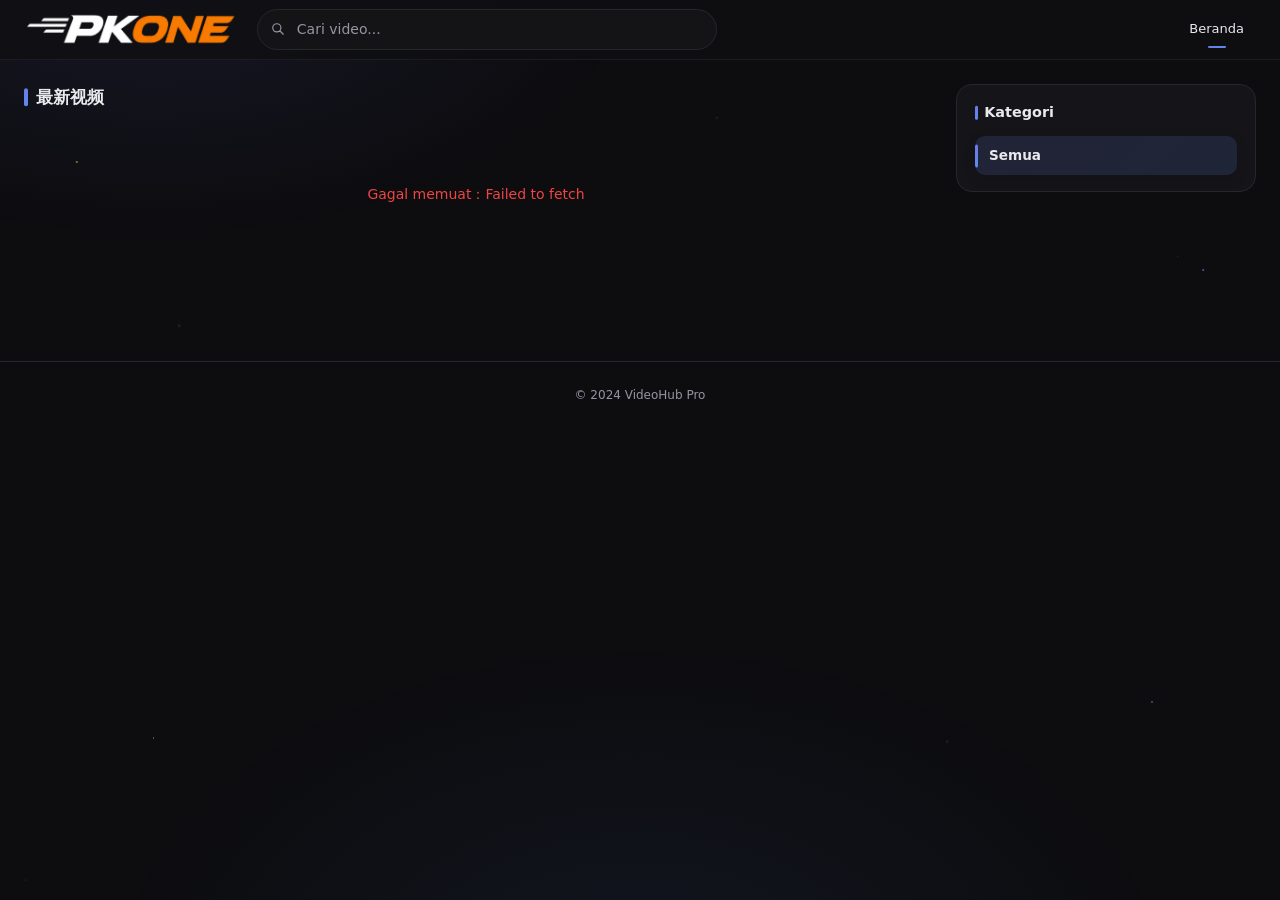
<file: index.html>
<!DOCTYPE html>
<html lang="zh-CN">
<head>
  <meta charset="UTF-8">
  <meta name="viewport" content="width=device-width, initial-scale=1.0">
  <title>VideoHub Pro</title>
  <link rel="stylesheet" href="css/style.css">
</head>
<body>

<!-- 顶部公告栏（内容由 /api/public/announcement 配置；默认折叠隐藏，由 main.js 控制） -->
<div id="announce" class="announce" role="region" aria-label="公告">
  <div class="announce-inner">
    <span class="announce-icon" aria-hidden="true">📢</span>
    <span class="announce-text"></span>
    <button class="announce-close" type="button" aria-label="关闭公告">✕</button>
  </div>
</div>

<div class="bg-aurora" aria-hidden="true"></div>

<!-- 导航栏 -->
<nav class="navbar">
  <div class="navbar-inner">
    <!-- 汉堡菜单（移动端） -->
    <button class="nav-hamburger" id="hamburger" aria-label="菜单" aria-expanded="false">
      <svg width="22" height="22" fill="none" stroke="currentColor" stroke-width="2" viewBox="0 0 24 24">
        <path stroke-linecap="round" d="M4 6h16M4 12h16M4 18h16"/>
      </svg>
    </button>
    <a href="index.html" class="navbar-brand" aria-label="PKONE 首页">
      <div class="brand-logo"><img src="images/pkone-logo.png" alt="PKONE" width="452" height="72" decoding="async"></div>
    </a>
    <div class="navbar-search">
      <svg class="search-icon" width="14" height="14" fill="none" stroke="currentColor" viewBox="0 0 24 24">
        <path stroke-linecap="round" stroke-linejoin="round" stroke-width="2" d="M21 21l-6-6m2-5a7 7 0 11-14 0 7 7 0 0114 0z"/>
      </svg>
      <input id="searchInput" class="input" type="search" placeholder="搜索视频..." data-i18n-ph="search_ph"
           aria-label="搜索视频" data-i18n-title="search_ph">
    </div>
    <div class="navbar-links">
      <a href="index.html" class="nav-link active" data-i18n="nav_home">首页</a>
      <a href="admin.html" id="adminLink" class="nav-link" style="display:none;" data-i18n="nav_admin">管理</a>
    </div>
  </div>
</nav>

<!-- 侧滑抽屉（移动端汉堡菜单展开） -->
<div class="drawer-backdrop" id="drawerBackdrop"></div>
<aside class="drawer" id="drawer" aria-hidden="true">
  <div class="drawer-head">
    <span class="grad-text" style="font-weight:800;" data-i18n="menu">菜单</span>
    <button class="btn-icon" id="drawerClose" aria-label="关闭">✕</button>
  </div>
  <nav class="drawer-nav">
    <a class="drawer-link" href="index.html" data-i18n="nav_home">首页</a>
    <a class="drawer-link" href="#categories" id="drawerToCats" data-i18n="cat_title">分类</a>
    <a class="drawer-link" href="#about" data-i18n="about">关于</a>
    <a class="drawer-link" href="admin.html" data-i18n="nav_admin">管理</a>
  </nav>
  <div class="drawer-section-title" data-i18n="cat_title">分类</div>
  <div class="drawer-cats" id="drawerCats"></div>
</aside>

<!-- 主布局：左内容瀑布流 + 右分类栏 -->
<div class="layout">
  <main class="layout-main">
    <div class="section-head">
      <h2 id="sectionTitle" class="section-title">最新视频</h2>
      <span id="totalCount" class="section-count text-muted"></span>
    </div>
    <div id="videoGrid" class="video-grid">
      <div class="loader-wrap"><div class="spinner"></div></div>
    </div>
    <div id="pagination" class="pagination"></div>
  </main>

  <aside class="layout-side" id="layoutSide">
    <!-- 分类列表 -->
    <section class="side-widget" id="categories">
      <h3 class="side-widget-title" data-i18n="cat_title">分类</h3>
      <ul class="side-cats" id="sideCats"></ul>
    </section>
    <!-- 热门标签 -->
    <section class="side-widget" id="hotTagsWidget" style="display:none;">
      <h3 class="side-widget-title" data-i18n="hot_tags">热门标签</h3>
      <div class="tag-cloud" id="hotTags"></div>
    </section>
  </aside>
</div>

<footer id="footer">© 2024 VideoHub Pro</footer>
<div class="toast-stack" id="toastStack"></div>

<script type="module">
import { api, isLoggedIn, mediaUrl } from './js/api.js';
import { applyI18n, setRuntimeLang, t, esc, applyLogoLink } from './js/main.js';
import { setupDrawer } from './js/menu.js';

setRuntimeLang('id');
applyI18n();

if (isLoggedIn()) {
  const adminLink = document.getElementById('adminLink');
  if (adminLink) adminLink.style.display = '';
}

// ── 状态 ──────────────────────────────────────────────────────────────────
let state = { page: 1, sort: 'created_at', q: '', category_id: '', totalPages: 1 };
let allCats = [];

const SKELETON = Array.from({ length: 12 }, () =>
  `<div class="video-card skeleton-card">
     <div class="skeleton card-thumb"></div>
     <div class="card-body">
       <div class="skeleton skeleton-line" style="width:90%"></div>
       <div class="skeleton skeleton-line" style="width:55%;margin-top:.5rem"></div>
     </div>
   </div>`).join('');

function toast(msg, type = 'info') {
  const el = document.createElement('div');
  el.className = `toast toast-${type}`;
  el.textContent = msg;
  document.getElementById('toastStack').appendChild(el);
  setTimeout(() => el.remove(), 3000);
}

// ── 视频卡片 ──────────────────────────────────────────────────────────────
function videoCard(v) {
  const cover = mediaUrl(v.cover_url) || `https://picsum.photos/seed/${v.id}/640/360`;
  return `
  <a href="video.html?id=${v.id}" class="video-card">
    <div class="card-thumb">
      <img src="${esc(cover)}" alt="${esc(v.title)}" loading="lazy"
           onerror="this.onerror=null;this.src='https://picsum.photos/seed/${v.id}/640/360'">
      <div class="card-play"><div class="card-play-btn">
        <svg width="18" height="18" fill="currentColor" viewBox="0 0 20 20">
          <path d="M6.3 2.841A1.5 1.5 0 004 4.11V15.89a1.5 1.5 0 002.3 1.269l9.344-5.89a1.5 1.5 0 000-2.538L6.3 2.84z"/>
        </svg>
      </div></div>
      ${v.category_name ? `<span class="card-cat">${esc(v.category_name)}</span>` : ''}
      <span class="card-views"><svg width="11" height="11" fill="currentColor" viewBox="0 0 20 20"><path d="M10 12a2 2 0 100-4 2 2 0 000 4z"/><path fill-rule="evenodd" d="M.458 10C1.732 5.943 5.522 3 10 3s8.268 2.943 9.542 7c-1.274 4.057-5.064 7-9.542 7S1.732 14.057.458 10zM14 10a4 4 0 11-8 0 4 4 0 018 0z" clip-rule="evenodd"/></svg> ${v.views}</span>
    </div>
    <div class="card-body">
      <div class="card-title">${esc(v.title)}</div>
      <div class="card-meta">
        <span class="card-date">${esc(v.created_at || '')}</span>
      </div>
    </div>
  </a>`;
}

// ── 加载视频 ──────────────────────────────────────────────────────────────
async function loadVideos() {
  const grid = document.getElementById('videoGrid');
  grid.innerHTML = SKELETON;
  try {
    const params = { page: state.page, page_size: 12, sort: state.sort };
    if (state.category_id) params.category_id = state.category_id;
    let data;
    if (state.q.trim()) data = await api.search({ ...params, q: state.q });
    else data = await api.videos(params);

    state.totalPages = data.pages || 1;
    document.getElementById('totalCount').textContent = `${data.total} ${t('unit_videos')}`;
    document.getElementById('sectionTitle').textContent = state.q ? `${t('search_prefix')}「${state.q}」` : t('latest');

    if (!data.items?.length) {
      grid.innerHTML = `<div class="empty-state" style="grid-column:1/-1;">
        <svg width="48" height="48" fill="none" stroke="currentColor" viewBox="0 0 24 24">
          <path stroke-linecap="round" stroke-linejoin="round" stroke-width="1.5"
            d="M15 10l4.553-2.069A1 1 0 0121 8.82v6.361a1 1 0 01-1.447.894L15 14M3 8a2 2 0 012-2h8a2 2 0 012 2v8a2 2 0 01-2 2H5a2 2 0 01-2-2V8z"/>
        </svg>
        <p>${t('empty')}</p></div>`;
    } else {
      grid.innerHTML = data.items.map(videoCard).join('');
    }
    renderPagination();
  } catch (e) {
    grid.innerHTML = `<div class="empty-state" style="grid-column:1/-1;color:#ef4444;">${t('load_failed')}：${e.message}</div>`;
  }
}

// ── 分页 ──────────────────────────────────────────────────────────────────
function renderPagination() {
  const el = document.getElementById('pagination');
  if (state.totalPages <= 1) { el.innerHTML = ''; return; }
  let html = '';
  if (state.page > 1) html += `<button class="page-btn" onclick="goPage(${state.page - 1})">${t('prev')}</button>`;
  const start = Math.max(1, state.page - 2), end = Math.min(state.totalPages, state.page + 2);
  for (let i = start; i <= end; i++)
    html += `<button class="page-btn${i === state.page ? ' active' : ''}" onclick="goPage(${i})">${i}</button>`;
  if (state.page < state.totalPages) html += `<button class="page-btn" onclick="goPage(${state.page + 1})">${t('next')}</button>`;
  el.innerHTML = html;
}
window.goPage = (p) => { state.page = p; loadVideos(); window.scrollTo({ top: 0, behavior: 'smooth' }); };

// ── 分类列表 + 热门标签 + 抽屉分类 ─────────────────────────────────────────
async function loadCategories() {
  try {
    allCats = (await api.categories() || []).filter(c => (c.video_count || 0) > 0);
  } catch { allCats = []; }
  renderCategories();
  drawer.renderCategories(allCats, state.category_id);
}

function renderCategories() {
  // 侧边分类列表
  const list = document.getElementById('sideCats');
  const row = (id, label, count, active) =>
    `<li><button class="side-cat${active ? ' active' : ''}" data-cat="${id}">
       <span class="truncate">${esc(label)}</span>
       ${count != null ? `<span class="side-cat-count">${count}</span>` : ''}
     </button></li>`;
  list.innerHTML =
    row('', t('all'), null, !state.category_id) +
    allCats.map(c => row(c.id, c.name, c.video_count, String(state.category_id) === String(c.id))).join('');

  // 热门标签（按视频数排序，取前 12）
  const hot = [...allCats].sort((a, b) => (b.video_count || 0) - (a.video_count || 0)).slice(0, 12);
  if (hot.length) {
    document.getElementById('hotTags').innerHTML = hot.map(c =>
      `<button class="tag${String(state.category_id) === String(c.id) ? ' active' : ''}" data-cat="${c.id}">${esc(c.name)}</button>`).join('');
    document.getElementById('hotTagsWidget').style.display = '';
  }
}

function selectCategory(id) {
  state.category_id = String(id);
  state.page = 1;
  loadVideos();
  renderCategories();
  drawer.setActive(state.category_id);
  window.scrollTo({ top: 0, behavior: 'smooth' });
}

document.getElementById('sideCats').addEventListener('click', e => {
  const b = e.target.closest('[data-cat]'); if (b) selectCategory(b.dataset.cat);
});
document.getElementById('hotTags').addEventListener('click', e => {
  const b = e.target.closest('[data-cat]'); if (b) selectCategory(b.dataset.cat);
});

// ── 汉堡抽屉 ───────────────────────────────────────────────────────────────
const drawer = setupDrawer({ onCategory: selectCategory });
// 抽屉里「分类」链接 → 滚动到右侧分类栏
document.getElementById('drawerToCats').addEventListener('click', e => {
  e.preventDefault();
  drawer.close();
  document.getElementById('categories').scrollIntoView({ behavior: 'smooth' });
});

// ── 搜索 ──────────────────────────────────────────────────────────────────
let searchTimer;
document.getElementById('searchInput').addEventListener('input', e => {
  clearTimeout(searchTimer);
  searchTimer = setTimeout(() => { state.q = e.target.value; state.page = 1; loadVideos(); }, 400);
});

// ── 网站设置 ───────────────────────────────────────────────────────────────
async function loadSettings() {
  try {
    const s = await api.settings();
    if (s.site_name) {
      const siteNameEl = document.getElementById('siteName');   // 页头已改为 Logo，元素可能不存在
      if (siteNameEl) siteNameEl.textContent = s.site_name;
      document.title = s.site_name;
    }
    if (s.footer_text) document.getElementById('footer').textContent = s.footer_text;
    applyLogoLink(s.logo_link);   // 留空 / 旧数据 / 非法值 → 保持返回首页
  } catch { }
}

// ── 初始化 ────────────────────────────────────────────────────────────────
loadSettings();
loadCategories();
loadVideos();
</script>
</body>
</html>
</file>
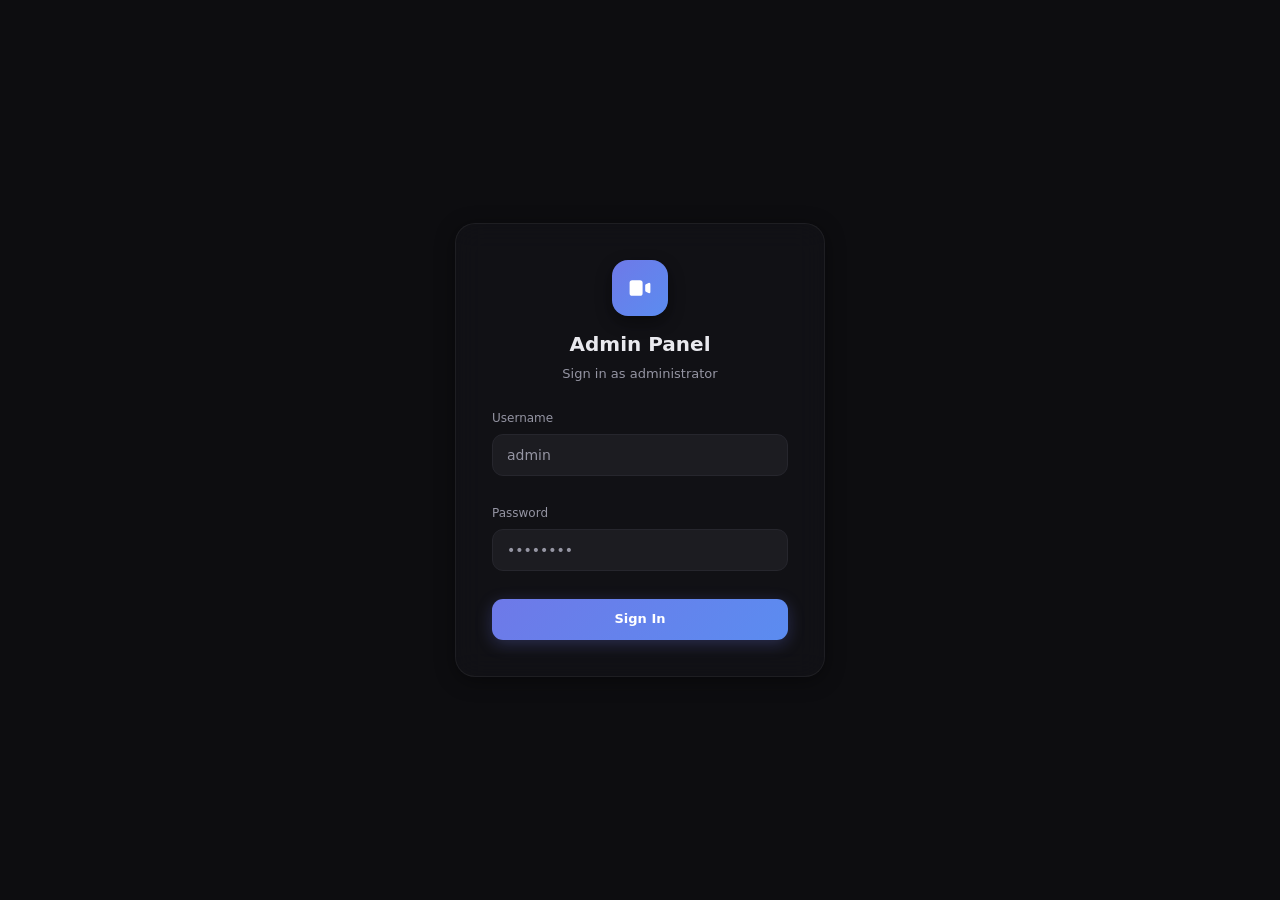
<file: admin.html>
<!DOCTYPE html>
<html lang="zh-CN">
<head>
  <meta charset="UTF-8">
  <meta name="viewport" content="width=device-width, initial-scale=1.0">
  <title>管理后台 — VideoHub Pro</title>
  <link rel="stylesheet" href="css/style.css">
</head>
<body>

<!-- 登录页 -->
<div id="loginScreen" class="login-screen">
  <div class="login-card">
    <div class="login-logo">
      <div class="icon">
        <svg width="26" height="26" fill="white" viewBox="0 0 20 20">
          <path d="M2 6a2 2 0 012-2h6a2 2 0 012 2v8a2 2 0 01-2 2H4a2 2 0 01-2-2V6zm12.553 1.106A1 1 0 0014 8v4a1 1 0 00.553.894l2 1A1 1 0 0018 13V7a1 1 0 00-1.447-.894l-2 1z"/>
        </svg>
      </div>
      <h1 style="font-size:1.25rem;font-weight:700;" data-i18n="admin_title">管理后台</h1>
      <p class="text-muted text-sm mt-1" data-i18n="login_sub">请登录管理员账号</p>
    </div>
    <div id="loginError" class="hidden" style="background:rgba(239,68,68,.1);border:1px solid rgba(239,68,68,.3);color:#ef4444;border-radius:8px;padding:.625rem .875rem;font-size:.8125rem;margin-bottom:1rem;"></div>
    <form id="loginForm" class="flex-col gap-3" style="display:flex;">
      <div class="form-group">
        <label class="form-label" data-i18n="username">用户名</label>
        <input id="loginUser" class="input" type="text" placeholder="admin" autocomplete="username">
      </div>
      <div class="form-group">
        <label class="form-label" data-i18n="password">密码</label>
        <input id="loginPass" class="input" type="password" placeholder="••••••••" autocomplete="current-password">
      </div>
      <button type="submit" id="loginBtn" class="btn btn-primary" style="width:100%;padding:.625rem;" data-i18n="login_btn">登录</button>
    </form>
  </div>
</div>

<!-- 管理界面 -->
<div id="adminLayout" class="admin-layout hidden">

  <!-- 侧边栏 -->
  <aside class="admin-sidebar" id="adminSidebar">
    <div class="sidebar-header">
      <div class="brand-icon" style="flex-shrink:0;">
        <svg width="14" height="14" fill="white" viewBox="0 0 20 20">
          <path d="M2 6a2 2 0 012-2h6a2 2 0 012 2v8a2 2 0 01-2 2H4a2 2 0 01-2-2V6zm12.553 1.106A1 1 0 0014 8v4a1 1 0 00.553.894l2 1A1 1 0 0018 13V7a1 1 0 00-1.447-.894l-2 1z"/>
        </svg>
      </div>
      <span class="grad-text font-semibold" style="font-size:.875rem;">管理后台</span>
    </div>
    <nav class="sidebar-nav" style="display:flex;flex-direction:column;gap:.25rem;">
      <a class="side-link active" data-panel="dashboard">
        <svg width="16" height="16" fill="none" stroke="currentColor" viewBox="0 0 24 24"><path stroke-linecap="round" stroke-linejoin="round" stroke-width="2" d="M3 7v10a2 2 0 002 2h14a2 2 0 002-2V9a2 2 0 00-2-2h-6l-2-2H5a2 2 0 00-2 2z"/></svg>
        <span data-i18n="nav_dashboard">仪表盘</span>
      </a>
      <a class="side-link" data-panel="videos">
        <svg width="16" height="16" fill="none" stroke="currentColor" viewBox="0 0 24 24"><path stroke-linecap="round" stroke-linejoin="round" stroke-width="2" d="M15 10l4.553-2.069A1 1 0 0121 8.82v6.361a1 1 0 01-1.447.894L15 14M3 8a2 2 0 012-2h8a2 2 0 012 2v8a2 2 0 01-2 2H5a2 2 0 01-2-2V8z"/></svg>
        <span data-i18n="nav_videos">视频管理</span>
      </a>
      <a class="side-link" data-panel="categories">
        <svg width="16" height="16" fill="none" stroke="currentColor" viewBox="0 0 24 24"><path stroke-linecap="round" stroke-linejoin="round" stroke-width="2" d="M7 7h.01M7 3h5c.512 0 1.024.195 1.414.586l7 7a2 2 0 010 2.828l-7 7a2 2 0 01-2.828 0l-7-7A1.994 1.994 0 013 12V7a4 4 0 014-4z"/></svg>
        <span data-i18n="nav_categories">分类管理</span>
      </a>
      <a class="side-link" data-panel="settings">
        <svg width="16" height="16" fill="none" stroke="currentColor" viewBox="0 0 24 24"><path stroke-linecap="round" stroke-linejoin="round" stroke-width="2" d="M10.325 4.317c.426-1.756 2.924-1.756 3.35 0a1.724 1.724 0 002.573 1.066c1.543-.94 3.31.826 2.37 2.37a1.724 1.724 0 001.065 2.572c1.756.426 1.756 2.924 0 3.35a1.724 1.724 0 00-1.066 2.573c.94 1.543-.826 3.31-2.37 2.37a1.724 1.724 0 00-2.572 1.065c-.426 1.756-2.924 1.756-3.35 0a1.724 1.724 0 00-2.573-1.066c-1.543.94-3.31-.826-2.37-2.37a1.724 1.724 0 00-1.065-2.572c-1.756-.426-1.756-2.924 0-3.35a1.724 1.724 0 001.066-2.573c-.94-1.543.826-3.31 2.37-2.37.996.608 2.296.07 2.572-1.065z M15 12a3 3 0 11-6 0 3 3 0 016 0z"/></svg>
        <span data-i18n="nav_settings">系统设置</span>
      </a>
    </nav>
    <div style="padding:.5rem;border-top:1px solid var(--border);margin-top:auto;">
      <a href="index.html" class="side-link" target="_blank">
        <svg width="16" height="16" fill="none" stroke="currentColor" viewBox="0 0 24 24"><path stroke-linecap="round" stroke-linejoin="round" stroke-width="2" d="M10 6H6a2 2 0 00-2 2v10a2 2 0 002 2h10a2 2 0 002-2v-4M14 4h6m0 0v6m0-6L10 14"/></svg>
        <span data-i18n="nav_preview">前台预览</span>
      </a>
      <button class="side-link" id="logoutBtn" style="width:100%;color:#ef4444;">
        <svg width="16" height="16" fill="none" stroke="currentColor" viewBox="0 0 24 24"><path stroke-linecap="round" stroke-linejoin="round" stroke-width="2" d="M17 16l4-4m0 0l-4-4m4 4H7m6 4v1a3 3 0 01-3 3H6a3 3 0 01-3-3V7a3 3 0 013-3h4a3 3 0 013 3v1"/></svg>
        <span data-i18n="nav_logout">退出</span>
      </button>
    </div>
  </aside>

  <!-- 主区 -->
  <div class="admin-main">
    <header class="admin-topbar">
      <button id="sidebarToggle" class="btn-icon">
        <svg width="18" height="18" fill="none" stroke="currentColor" viewBox="0 0 24 24"><path stroke-linecap="round" stroke-linejoin="round" stroke-width="2" d="M4 6h16M4 12h16M4 18h16"/></svg>
      </button>
      <span id="topbarTitle" style="font-size:.875rem;font-weight:600;" data-i18n="nav_dashboard">仪表盘</span>
      <div class="lang-switch" id="langSwitch" style="margin-left:auto;"></div>
      <span id="topbarUser" class="text-muted text-sm" style="margin-left:.75rem;"></span>
    </header>

    <div class="admin-content">

      <!-- 仪表盘 -->
      <section id="panel-dashboard" class="admin-panel active">
        <div id="statsGrid" class="stat-grid">
          <div class="stat-card"><div class="stat-value grad-text" id="statVideos">-</div><div class="stat-label" data-i18n="stat_videos">视频总数</div></div>
          <div class="stat-card"><div class="stat-value" style="color:#3b82f6;" id="statCats">-</div><div class="stat-label" data-i18n="stat_cats">分类数</div></div>
        </div>
        <div class="table-wrap">
          <div class="table-header"><span style="font-weight:600;font-size:.875rem;" data-i18n="recent_uploads">最近上传</span><a href="#" onclick="switchPanel('videos');return false;" class="text-xs text-primary" data-i18n="view_all">查看全部 →</a></div>
          <table><thead><tr><th data-i18n="th_video">视频</th><th data-i18n="th_source">来源</th><th data-i18n="th_category">分类</th><th data-i18n="th_time">时间</th></tr></thead>
          <tbody id="recentVideos"></tbody></table>
        </div>
      </section>

      <!-- 视频管理 -->
      <section id="panel-videos" class="admin-panel">
        <div style="display:flex;gap:.5rem;margin-bottom:1rem;flex-wrap:wrap;">
          <button class="btn btn-primary" onclick="openVideoModal()" data-i18n="btn_add_video">+ 添加视频</button>
          <button class="btn btn-outline" onclick="openBatchModal()" data-i18n="btn_batch">批量上传</button>
          <button class="btn btn-outline" id="backfillBtn" onclick="backfillCovers()" data-i18n="cover_backfill" title="给所有缺封面的上传视频自动补封面">补全封面</button>
        </div>
        <div class="table-wrap">
          <div class="table-header" style="gap:.5rem;flex-wrap:wrap;">
            <div style="display:flex;gap:.5rem;flex-wrap:wrap;align-items:center;flex:1;min-width:0;">
              <input id="videoSearch" class="input" style="max-width:220px;" data-i18n-ph="search_ph" placeholder="搜索标题...">
              <select id="videoCatFilter" class="input" style="max-width:160px;">
                <option value="" data-i18n="all_categories">全部分类</option>
              </select>
            </div>
            <span id="videoCount" class="text-muted text-sm"></span>
          </div>
          <div style="overflow-x:auto;">
            <table><thead><tr>
              <th data-i18n="th_video">视频</th><th data-i18n="th_source">来源</th>
              <th data-i18n="th_category">分类</th><th data-i18n="th_time">时间</th>
              <th style="text-align:right;" data-i18n="th_actions">操作</th>
            </tr></thead>
            <tbody id="videoTableBody"></tbody></table>
          </div>
        </div>
        <div id="videoPagination" class="pagination"></div>
      </section>

      <!-- 分类管理 -->
      <section id="panel-categories" class="admin-panel">
        <div class="table-wrap" style="max-width:500px;">
          <div class="table-header" style="gap:.5rem;">
            <input id="newCatName" class="input" style="max-width:240px;" placeholder="新分类名称">
            <button class="btn btn-primary btn-sm" onclick="addCategory()" data-i18n="btn_add">添加</button>
          </div>
          <table><thead><tr><th data-i18n="th_category">分类名称</th><th data-i18n="th_slug">Slug</th><th data-i18n="th_count">视频数</th><th style="text-align:right;" data-i18n="th_actions">操作</th></tr></thead>
          <tbody id="catTableBody"></tbody></table>
        </div>
      </section>

      <!-- 系统设置 -->
      <section id="panel-settings" class="admin-panel">
        <div style="max-width:480px;">
          <div id="settingsSaved" class="hidden" style="background:rgba(16,185,129,.1);border:1px solid rgba(16,185,129,.3);color:#10b981;border-radius:8px;padding:.625rem .875rem;font-size:.8125rem;margin-bottom:1rem;">设置已保存</div>
          <div class="table-wrap">
            <div class="table-header"><span style="font-weight:600;font-size:.875rem;">网站配置</span></div>
            <div style="padding:1.25rem;display:flex;flex-direction:column;gap:1rem;">
              <div class="form-group"><label class="form-label">网站名称</label><input id="setName" class="input" placeholder="VideoHub Pro"></div>
              <div class="form-group"><label class="form-label">网站描述</label><textarea id="setDesc" class="input" rows="2" style="resize:none;"></textarea></div>
              <div class="form-group"><label class="form-label">SEO 关键词</label><input id="setKeys" class="input" placeholder="视频,博客"></div>
              <div class="form-group"><label class="form-label">底部版权</label><input id="setFooter" class="input" placeholder="© 2024 VideoHub Pro."></div>
              <div class="form-group">
                <label class="form-label" for="setLogoLink">Logo 跳转网址 <span class="text-muted text-xs">（可选）</span></label>
                <input id="setLogoLink" class="input" type="text" inputmode="url" autocomplete="off" spellcheck="false"
                       placeholder="https://example.com" aria-describedby="setLogoLinkHint setLogoLinkErr">
                <div id="setLogoLinkHint" class="text-muted text-xs" style="margin-top:.35rem;line-height:1.5;">
                  填写完整的 http:// 或 https:// 地址，点击首页和视频页的 Logo 会在当前标签页打开；留空则返回首页。<br>
                  当前生效：<span id="setLogoLinkCurrent" style="word-break:break-all;">返回首页</span>
                </div>
                <div id="setLogoLinkErr" class="hidden" role="alert" style="color:#ef4444;font-size:.75rem;margin-top:.35rem;"></div>
              </div>

              <!-- 顶部公告栏 -->
              <div style="border-top:1px solid var(--border);margin:.25rem 0 .25rem;padding-top:.9rem;font-weight:600;font-size:.8125rem;">📢 顶部公告栏</div>
              <label style="display:flex;align-items:center;gap:.5rem;font-size:.8125rem;cursor:pointer;">
                <input type="checkbox" id="annEnabled" style="width:auto;cursor:pointer;"> 启用公告栏
              </label>
              <div class="form-group"><label class="form-label">公告文字</label><input id="annText" class="input" placeholder="限时优惠！新用户注册即送 100 元红包"></div>
              <div class="form-group"><label class="form-label">跳转链接 <span class="text-muted text-xs">（可选，http/https）</span></label><input id="annLink" class="input" placeholder="https://..."></div>
              <div style="display:grid;grid-template-columns:1fr 1fr;gap:.75rem;">
                <div class="form-group"><label class="form-label">自动隐藏秒数 <span class="text-muted text-xs">（0=不隐藏）</span></label><input id="annAutoHide" class="input" type="number" min="0" value="0"></div>
                <div class="form-group"><label class="form-label">主题色</label><input id="annColor" class="input" type="color" value="#6366f1" style="height:42px;padding:.2rem;cursor:pointer;"></div>
              </div>

              <button class="btn btn-primary" onclick="saveSettings()" style="align-self:flex-start;" data-i18n="btn_save">保存设置</button>
            </div>
          </div>

          <!-- 修改密码 -->
          <div class="table-wrap" style="margin-top:1.25rem;">
            <div class="table-header"><span style="font-weight:600;font-size:.875rem;" data-i18n="change_pwd">修改密码</span></div>
            <div style="padding:1.25rem;display:flex;flex-direction:column;gap:1rem;">
              <div id="pwdMsg" class="hidden" style="border-radius:8px;padding:.625rem .875rem;font-size:.8125rem;"></div>
              <div class="form-group"><label class="form-label" data-i18n="old_pwd">原密码</label><input id="pwdOld" class="input" type="password" autocomplete="current-password"></div>
              <div class="form-group"><label class="form-label" data-i18n="new_pwd">新密码（至少 6 位）</label><input id="pwdNew" class="input" type="password" autocomplete="new-password"></div>
              <div class="form-group"><label class="form-label" data-i18n="confirm_pwd">确认新密码</label><input id="pwdConfirm" class="input" type="password" autocomplete="new-password"></div>
              <button class="btn btn-primary" onclick="changePassword()" style="align-self:flex-start;" data-i18n="change_pwd">修改密码</button>
            </div>
          </div>

          <!-- 数据库备份 -->
          <div class="table-wrap" style="margin-top:1.25rem;">
            <div class="table-header">
              <span style="font-weight:600;font-size:.875rem;" data-i18n="backup_title">数据库备份</span>
              <button class="btn btn-primary btn-sm" id="backupNowBtn" onclick="runBackup()" data-i18n="backup_now">立即备份</button>
            </div>
            <div style="padding:1rem 1.25rem;">
              <p class="text-muted text-xs" style="margin-bottom:.75rem;" data-i18n="backup_hint">每天 02:00 自动备份到 R2，保留最近 30 天</p>
              <table><thead><tr>
                <th data-i18n="th_title">文件</th><th data-i18n="th_time">时间</th>
                <th data-i18n="th_size">大小</th><th style="text-align:right;" data-i18n="th_actions">操作</th>
              </tr></thead><tbody id="backupTableBody"></tbody></table>
            </div>
          </div>
        </div>
      </section>

    </div>
  </div>
</div>

<!-- 添加/编辑视频 模态框 -->
<div id="videoModal" class="modal-backdrop">
  <div class="modal">
    <div class="modal-head">
      <h3 id="videoModalTitle">添加视频</h3>
      <button class="btn-icon" onclick="closeModal('videoModal')">✕</button>
    </div>
    <div class="modal-body">
      <input type="hidden" id="editVideoId">
      <div style="display:flex;gap:.5rem;margin-bottom:1rem;">
        <button type="button" id="btnUrlMode"   class="btn btn-primary btn-sm" onclick="setVtype('url')">🔗 URL</button>
        <button type="button" id="btnFileMode"  class="btn btn-outline btn-sm" onclick="setVtype('upload')">📁 上传文件</button>
      </div>
      <div class="form-group"><label class="form-label">标题</label><input id="vTitle" class="input" placeholder="视频标题"></div>
      <div id="urlGroup" class="form-group">
        <label class="form-label">视频地址 <span class="text-muted text-xs">（YouTube embed 或 mp4 直链）</span></label>
        <input id="vUrl" class="input" placeholder="https://www.youtube.com/embed/...">
      </div>
      <div id="fileGroup" class="form-group hidden">
        <label class="form-label">视频文件 <span class="text-muted text-xs">（mp4/avi/mov/mkv/webm，任意大小 · 自动分片上传）</span></label>
        <input id="vFile" class="input" type="file" accept=".mp4,.avi,.mov,.mkv,.webm,.m4v">
      </div>
      <div class="form-group"><label class="form-label">封面图地址 <span class="text-muted text-xs">（留空则自动提取）</span></label><input id="vCover" class="input" placeholder="https://..."></div>
      <div class="form-group"><label class="form-label" data-i18n="th_category">分类</label>
        <select id="vCat" class="input"><option value="">—</option></select>
      </div>
      <div class="form-group"><label class="form-label">描述</label><textarea id="vDesc" class="input" rows="2" style="resize:none;"></textarea></div>
      <div id="uploadHint" class="hidden text-xs" style="background:rgba(99,102,241,.1);color:var(--primary);padding:.5rem .75rem;border-radius:6px;">
        ⏳ 正在上传，大文件需要较长时间，请勿关闭...
      </div>
      <div id="uploadProgress" class="hidden" style="margin-top:.6rem;">
        <div class="progress-track"><div class="progress-fill" id="uploadBar" style="width:0%"></div></div>
        <div class="text-xs text-muted mt-1" id="uploadPct" style="text-align:right;">0%</div>
      </div>
    </div>
    <div class="modal-foot">
      <button class="btn btn-outline" onclick="closeModal('videoModal')">取消</button>
      <button id="videoSaveBtn" class="btn btn-primary" onclick="saveVideo()">保存</button>
    </div>
  </div>
</div>

<!-- 批量上传 模态框 -->
<div id="batchModal" class="modal-backdrop">
  <div class="modal">
    <div class="modal-head"><h3>批量上传视频</h3><button class="btn-icon" onclick="closeModal('batchModal')">✕</button></div>
    <div class="modal-body">
      <div class="form-group"><label class="form-label">选择多个视频文件（Ctrl/Cmd 多选）</label>
        <input id="batchFiles" class="input" type="file" multiple accept=".mp4,.avi,.mov,.mkv,.webm,.m4v"></div>
      <div class="form-group"><label class="form-label">标题前缀（可选）</label><input id="batchPrefix" class="input" placeholder="如：教程"></div>
      <div class="form-group"><label class="form-label">统一分类</label>
        <select id="batchCat" class="input"><option value="">— 无分类 —</option></select></div>
      <div id="batchHint" class="hidden text-xs" style="background:rgba(99,102,241,.1);color:var(--primary);padding:.5rem .75rem;border-radius:6px;">⏳ 批量上传中，请耐心等待...</div>
    </div>
    <div class="modal-foot">
      <button class="btn btn-outline" onclick="closeModal('batchModal')">取消</button>
      <button id="batchSaveBtn" class="btn btn-primary" onclick="batchUpload()">开始上传</button>
    </div>
  </div>
</div>

<div class="toast-stack" id="toastStack"></div>

<script type="module">
import { api, isLoggedIn, clearToken, mediaUrl } from './js/api.js';
import { applyI18n, setLang, getLang, t, t2, fmtBytes, LANG_LABELS, SUPPORTED_LANGS, httpUrl } from './js/main.js';

// 通用：给表格 tbody 显示 loading / 错误行（Item 5）
function tbodyLoading(id, cols) {
  document.getElementById(id).innerHTML =
    `<tr><td colspan="${cols}"><div class="loader-wrap"><div class="spinner"></div></div></td></tr>`;
}
function tbodyError(id, cols) {
  document.getElementById(id).innerHTML =
    `<tr><td colspan="${cols}" style="text-align:center;padding:2rem;color:#ef4444;">${t('load_error')}</td></tr>`;
}

// ── 语言切换（中文 / English / ไทย，存 localStorage） ────────────────────────
function buildLangSwitch() {
  const box = document.getElementById('langSwitch');
  box.innerHTML = '';
  SUPPORTED_LANGS.forEach(lang => {
    const b = document.createElement('button');
    b.className = 'lang-btn' + (getLang() === lang ? ' active' : '');
    b.textContent = LANG_LABELS[lang];
    b.onclick = () => {
      setLang(lang);
      applyI18n();                 // 重新翻译所有 [data-i18n]
      buildLangSwitch();           // 刷新高亮
      document.getElementById('topbarTitle').textContent = t(currentPanelKey);
      refreshActivePanel();        // 重渲染当前面板动态文案
    };
    box.appendChild(b);
  });
}

// 界面文案跟随浏览器语言（首次）
applyI18n();
buildLangSwitch();

// ── Toast ─────────────────────────────────────────────────────────────────
window.toast = function(msg, type = 'info') {
  if (!msg || msg === '__SESSION_EXPIRED__') return;   // 哨兵：会话过期由专门监听处理，避免重复提示
  const el = document.createElement('div');
  el.className = `toast toast-${type}`;
  el.textContent = msg;
  document.getElementById('toastStack').appendChild(el);
  setTimeout(() => el.remove(), 3500);
};

// 会话过期：温和处理 —— 提示 + 回到登录态，不整页刷新，用户填写的内容不丢失
window.addEventListener('vh-session-expired', () => {
  toast(t('session_expired'), 'error');
  document.getElementById('adminLayout').classList.add('hidden');
  document.getElementById('loginScreen').classList.remove('hidden');
});

// ── 模态框 ────────────────────────────────────────────────────────────────
window.closeModal = (id) => document.getElementById(id).classList.remove('open');
function openModal(id) { document.getElementById(id).classList.add('open'); }

// ── 面板切换 ──────────────────────────────────────────────────────────────
const panelKeys = { dashboard:'nav_dashboard', videos:'nav_videos', categories:'nav_categories', settings:'nav_settings' };
let currentPanelKey = 'nav_dashboard';
window.switchPanel = function(name) {
  document.querySelectorAll('.admin-panel').forEach(p => p.classList.remove('active'));
  document.querySelectorAll('.side-link').forEach(l => l.classList.remove('active'));
  document.getElementById(`panel-${name}`).classList.add('active');
  document.querySelector(`[data-panel="${name}"]`).classList.add('active');
  currentPanelKey = panelKeys[name] || 'nav_dashboard';
  document.getElementById('topbarTitle').textContent = t(currentPanelKey);
  refreshActivePanel(name);
};
function refreshActivePanel(name) {
  name = name || (document.querySelector('.side-link.active')?.dataset.panel) || 'dashboard';
  if (name === 'dashboard')   loadDashboard();
  if (name === 'videos')      loadVideoTable(videoPage);
  if (name === 'categories')  loadCategories();
  if (name === 'settings')    loadSettings();
}
document.querySelectorAll('.side-link[data-panel]').forEach(l =>
  l.addEventListener('click', () => switchPanel(l.dataset.panel))
);
document.getElementById('sidebarToggle').onclick = () =>
  document.getElementById('adminSidebar').classList.toggle('collapsed');

// ── 登录 ─────────────────────────────────────────────────────────────────
document.getElementById('loginForm').addEventListener('submit', async e => {
  e.preventDefault();
  const btn = document.getElementById('loginBtn');
  btn.textContent = t('login_ing'); btn.disabled = true;
  try {
    await api.auth.login(
      document.getElementById('loginUser').value,
      document.getElementById('loginPass').value,
    );
    const me = await api.auth.me();
    document.getElementById('topbarUser').textContent = me.username;
    document.getElementById('loginScreen').classList.add('hidden');
    document.getElementById('adminLayout').classList.remove('hidden');
    loadDashboard();
  } catch (err) {
    document.getElementById('loginError').textContent = `${t('login_fail')}：${err.message}`;
    document.getElementById('loginError').classList.remove('hidden');
  } finally { btn.textContent = t('login_btn'); btn.disabled = false; }
});

document.getElementById('logoutBtn').onclick = () => {
  api.auth.logout();
  document.getElementById('adminLayout').classList.add('hidden');
  document.getElementById('loginScreen').classList.remove('hidden');
};

// ── 自动检查登录态 ────────────────────────────────────────────────────────
async function checkAuth() {
  if (!isLoggedIn()) return;
  try {
    const me = await api.auth.me();
    document.getElementById('topbarUser').textContent = me.username;
    document.getElementById('loginScreen').classList.add('hidden');
    document.getElementById('adminLayout').classList.remove('hidden');
    loadDashboard();
  } catch { clearToken(); }
}
checkAuth();

// ── 仪表盘 ────────────────────────────────────────────────────────────────
async function loadDashboard() {
  tbodyLoading('recentVideos', 4);
  try {
    const s = await api.admin.stats();
    document.getElementById('statVideos').textContent  = s.videos;
    document.getElementById('statCats').textContent    = s.categories;
    const tbody = document.getElementById('recentVideos');
    tbody.innerHTML = (s.recent || []).map(v => `
      <tr>
        <td><div style="display:flex;align-items:center;gap:.625rem;">
          <img src="${mediaUrl(v.cover_url) || `https://picsum.photos/seed/${v.id}/640/360`}" style="width:52px;height:33px;border-radius:6px;object-fit:cover;flex-shrink:0;" onerror="this.onerror=null;this.src='https://picsum.photos/seed/${v.id}/640/360'">
          <a href="video.html?id=${v.id}" target="_blank"
             style="font-weight:500;color:var(--text);font-size:.8125rem;">${v.title}</a>
        </div></td>
        <td><span style="font-size:.7rem;padding:.15rem .4rem;border-radius:999px;${v.video_type==='upload'?'background:rgba(99,102,241,.15);color:#818cf8;':'background:rgba(59,130,246,.15);color:#60a5fa;'}">${v.video_type==='upload'?t('src_local'):t('src_url')}</span></td>
        <td class="text-muted text-xs">${v.category_name || '—'}</td>
        <td class="text-muted text-xs">${v.created_at || ''}</td>
      </tr>`).join('') || `<tr><td colspan="4" class="text-muted" style="text-align:center;padding:2rem;">${t('empty')}</td></tr>`;
  } catch(e) { tbodyError('recentVideos', 4); toast(e.message, 'error'); }
}

// ── 视频管理 ──────────────────────────────────────────────────────────────
let videoPage = 1, allCategories = [], videoFilterReady = false, videoItems = [];

async function loadVideoTable(page = 1) {
  videoPage = page;
  tbodyLoading('videoTableBody', 5);
  try {
    const params = { page, page_size: 15 };
    const kw  = document.getElementById('videoSearch').value.trim();
    const cat = document.getElementById('videoCatFilter').value;
    if (kw)  params.title = kw;
    if (cat) params.category_id = cat;
    const data = await api.admin.videos(params);
    allCategories = data.categories || [];
    // 首次加载后填充分类筛选下拉（保留当前选择）
    if (!videoFilterReady) {
      const sel = document.getElementById('videoCatFilter');
      const cur = sel.value;
      sel.innerHTML = `<option value="" data-i18n="all_categories">${t('all_categories')}</option>`;
      allCategories.forEach(c => {
        const o = document.createElement('option');
        o.value = c.id; o.textContent = c.name;
        sel.appendChild(o);
      });
      sel.value = cur;
      videoFilterReady = true;
    }
    document.getElementById('videoCount').textContent = `${data.total} ${t('unit_videos')}`;
    videoItems = data.items || [];      // 供事件委托按 id 取对象（避免 onclick 里 JSON.stringify 注入）
    const tbody = document.getElementById('videoTableBody');
    tbody.innerHTML = videoItems.map(v => {
      const srcTag = v.video_type==='upload' ? `${t('src_local')} ${v.file_size_str||''}` : t('src_url');
      return `
      <tr>
        <td><div style="display:flex;align-items:center;gap:.625rem;">
          <img src="${mediaUrl(v.cover_url) || `https://picsum.photos/seed/${v.id}/640/360`}" style="width:52px;height:33px;border-radius:6px;object-fit:cover;flex-shrink:0;" onerror="this.onerror=null;this.src='https://picsum.photos/seed/${v.id}/640/360'">
          <div style="min-width:0;">
            <div style="font-size:.8125rem;font-weight:500;color:var(--text);overflow:hidden;text-overflow:ellipsis;white-space:nowrap;max-width:200px;">${v.title}</div>
            <div class="text-muted text-xs">▶ ${v.views}</div>
          </div>
        </div></td>
        <td><span style="font-size:.7rem;padding:.15rem .4rem;border-radius:999px;${v.video_type==='upload'?'background:rgba(99,102,241,.15);color:#818cf8;':'background:rgba(59,130,246,.15);color:#60a5fa;'}">${srcTag}</span></td>
        <td class="text-muted text-xs">${v.category_name||'—'}</td>
        <td class="text-muted text-xs">${v.created_at||''}</td>
        <td style="text-align:right;">
          <div style="display:flex;justify-content:flex-end;gap:.25rem;">
            ${v.video_type==='upload' ? `<button class="btn btn-outline btn-sm" data-act="cover" data-id="${v.id}" data-i18n-title="cover_regen" title="重提封面">🖼</button>` : ''}
            <button class="btn btn-outline btn-sm" data-act="edit" data-id="${v.id}" data-i18n="btn_edit">编辑</button>
            <button class="btn btn-danger btn-sm" data-act="del" data-id="${v.id}" data-i18n="btn_delete">删除</button>
          </div>
        </td>
      </tr>`;
    }).join('') || `<tr><td colspan="5" class="text-muted" style="text-align:center;padding:2rem;">${t('empty')}</td></tr>`;
    applyI18n(document.getElementById('videoTableBody'));

    // 分页
    const pages = data.pages || 1;
    let pg = '';
    if (page > 1)   pg += `<button class="page-btn" onclick="loadVideoTable(${page-1})">${t('prev')}</button>`;
    pg += `<span class="text-muted text-sm" style="padding:.35rem .5rem;">${page}/${pages}</span>`;
    if (page < pages) pg += `<button class="page-btn" onclick="loadVideoTable(${page+1})">${t('next')}</button>`;
    document.getElementById('videoPagination').innerHTML = pg;
  } catch(e) { tbodyError('videoTableBody', 5); toast(e.message, 'error'); }
}

// 分页按钮用内联 onclick 调用，需暴露到全局（本脚本是 module，默认不在 window 上）
window.loadVideoTable = loadVideoTable;

// 视频表事件委托：编辑/删除按 data-id 从内存数组取对象（标题含引号也不会出错）
document.getElementById('videoTableBody').addEventListener('click', e => {
  const btn = e.target.closest('[data-act]');
  if (!btn) return;
  const v = videoItems.find(x => x.id === Number(btn.dataset.id));
  if (!v) return;
  if (btn.dataset.act === 'edit') openVideoModal(v);
  else if (btn.dataset.act === 'del') deleteVideo(v.id, v.title);
  else if (btn.dataset.act === 'cover') regenCover(v.id, btn);
});

// 重提单个视频封面：转圈 → 成功后刷新当前页看到新封面
window.regenCover = async function(id, btn) {
  const old = btn.textContent;
  btn.disabled = true; btn.textContent = '⏳';
  try {
    await api.admin.regenerateCover(id);
    toast(t('cover_done'), 'success');
    loadVideoTable(videoPage);
  } catch (e) {
    toast(e.message || t('cover_fail'), 'error');
    btn.disabled = false; btn.textContent = old;
  }
};

// 批量补全封面：后台异步，提示已排入的任务数，稍后自动刷新
window.backfillCovers = async function() {
  const btn = document.getElementById('backfillBtn');
  btn.disabled = true; const old = btn.textContent; btn.textContent = '⏳';
  try {
    const res = await api.admin.backfillCovers();
    if (res.scheduled > 0) {
      toast(t2('cover_scheduled', { x: res.scheduled }), 'success');
      // 后台逐个生成，给点时间再刷新
      setTimeout(() => loadVideoTable(videoPage), 4000);
    } else {
      toast(t('no_pending_cover'), 'info');
    }
  } catch (e) { toast(e.message, 'error'); }
  finally { btn.disabled = false; btn.textContent = old; }
};

// 视频搜索 / 分类筛选（标题防抖 350ms；两条件叠加，变更即回到第 1 页）
let videoSearchTimer;
document.getElementById('videoSearch').addEventListener('input', () => {
  clearTimeout(videoSearchTimer);
  videoSearchTimer = setTimeout(() => loadVideoTable(1), 350);
});
document.getElementById('videoCatFilter').addEventListener('change', () => loadVideoTable(1));

// 视频类型切换
let currentVtype = 'url';
window.setVtype = function(vt) {
  currentVtype = vt;
  document.getElementById('urlGroup').classList.toggle('hidden', vt !== 'url');
  document.getElementById('fileGroup').classList.toggle('hidden', vt !== 'upload');
  document.getElementById('btnUrlMode').className  = `btn btn-sm ${vt==='url'  ?'btn-primary':'btn-outline'}`;
  document.getElementById('btnFileMode').className = `btn btn-sm ${vt==='upload'?'btn-primary':'btn-outline'}`;
};

window.openVideoModal = function(v = null) {
  document.getElementById('videoModalTitle').textContent = v ? t('modal_video_edit') : t('modal_video_add');
  document.getElementById('editVideoId').value = v?.id || '';
  document.getElementById('vTitle').value = v?.title || '';
  document.getElementById('vUrl').value   = v?.video_url || '';
  document.getElementById('vCover').value = v?.cover_url && !v.cover_url.includes('picsum') ? v.cover_url : '';
  document.getElementById('vDesc').value  = v?.description || '';
  document.getElementById('vFile').value  = '';

  // 填充分类下拉
  const sel = document.getElementById('vCat');
  sel.innerHTML = '<option value="">—</option>';
  allCategories.forEach(c => {
    const opt = document.createElement('option');
    opt.value = c.id; opt.textContent = c.name;
    if (v?.category_id === c.id) opt.selected = true;
    sel.appendChild(opt);
  });

  setVtype(v?.video_type || 'url');
  openModal('videoModal');
};

window.saveVideo = async function() {
  const id = document.getElementById('editVideoId').value;
  const file = document.getElementById('vFile').files[0];

  // 新增 + 上传文件 → 走分片上传（支持任意大小，带进度条）。
  // URL 模式、编辑模式仍走原有一次性接口，行为完全不变。
  if (!id && currentVtype === 'upload' && file) {
    return saveVideoChunked(file);
  }

  const btn = document.getElementById('videoSaveBtn');
  const hint = document.getElementById('uploadHint');
  btn.disabled = true; btn.textContent = t('saving');
  if (currentVtype === 'upload') { hint.textContent = t('uploading'); hint.classList.remove('hidden'); }

  const fd = new FormData();
  fd.append('video_type', currentVtype);
  fd.append('title',       document.getElementById('vTitle').value);
  fd.append('video_url',   document.getElementById('vUrl').value);
  fd.append('cover_url',   document.getElementById('vCover').value);
  fd.append('description', document.getElementById('vDesc').value);
  fd.append('category_id', document.getElementById('vCat').value);
  if (file) fd.append('video_file', file);

  try {
    if (id) {
      await api.admin.editVideo(id, fd);
    } else {
      await api.admin.addVideo(fd);
    }
    closeModal('videoModal');
    loadVideoTable(videoPage);
    toast(id ? t('updated') : t('added'), 'success');
  } catch(e) { toast(e.message, 'error'); }
  finally { btn.disabled = false; btn.textContent = t('btn_save'); hint.classList.add('hidden'); }
};

// 分片上传：5MB/片、并发 3、失败重试 3，带进度条
async function saveVideoChunked(file) {
  const btn  = document.getElementById('videoSaveBtn');
  const prog = document.getElementById('uploadProgress');
  const bar  = document.getElementById('uploadBar');
  const pct  = document.getElementById('uploadPct');
  btn.disabled = true; btn.textContent = t('saving');
  prog.classList.remove('hidden'); bar.style.width = '0%'; pct.textContent = '0%';
  const fields = {
    title:       document.getElementById('vTitle').value,
    cover_url:   document.getElementById('vCover').value,
    description: document.getElementById('vDesc').value,
    category_id: document.getElementById('vCat').value,
  };
  try {
    await api.admin.uploadVideoChunked(file, fields, p => {
      bar.style.width = p + '%'; pct.textContent = p + '%';
    });
    closeModal('videoModal');
    loadVideoTable(1);
    toast(t('added'), 'success');
  } catch (e) { toast(e.message, 'error'); }
  finally { btn.disabled = false; btn.textContent = t('btn_save'); prog.classList.add('hidden'); }
}

window.deleteVideo = async function(id, title) {
  if (!confirm(t2('confirm_del_video', { x: title }))) return;
  try {
    await api.admin.deleteVideo(id);
    loadVideoTable(videoPage);
    toast(t('deleted'), 'success');
  } catch(e) { toast(e.message, 'error'); }
};

window.openBatchModal = function() {
  const sel = document.getElementById('batchCat');
  sel.innerHTML = '<option value="">— 无分类 —</option>';
  allCategories.forEach(c => { const o = document.createElement('option'); o.value = c.id; o.textContent = c.name; sel.appendChild(o); });
  document.getElementById('batchFiles').value = '';
  document.getElementById('batchPrefix').value = '';
  openModal('batchModal');
};

window.batchUpload = async function() {
  const files = document.getElementById('batchFiles').files;
  if (!files.length) { toast('请选择文件', 'error'); return; }
  const btn = document.getElementById('batchSaveBtn');
  btn.disabled = true; btn.textContent = t('saving');
  const bhint = document.getElementById('batchHint');
  bhint.textContent = t('uploading_batch'); bhint.classList.remove('hidden');
  const fd = new FormData();
  for (const f of files) fd.append('video_files', f);
  fd.append('title_prefix', document.getElementById('batchPrefix').value);
  fd.append('category_id',  document.getElementById('batchCat').value);
  try {
    const res = await api.admin.batchUpload(fd);
    closeModal('batchModal');
    loadVideoTable(1);
    toast(`${t('added')}: ${res.count}`, 'success');
  } catch(e) { toast(e.message, 'error'); }
  finally { btn.disabled = false; btn.textContent = t('btn_batch'); bhint.classList.add('hidden'); }
};

// ── 分类管理 ──────────────────────────────────────────────────────────────
let catItems = [];
async function loadCategories() {
  tbodyLoading('catTableBody', 4);
  try {
    const cats = await api.categories();
    catItems = cats;
    const tbody = document.getElementById('catTableBody');
    tbody.innerHTML = cats.map(c => `
      <tr>
        <td style="font-weight:500;">${c.name}</td>
        <td class="text-muted text-xs">/${c.slug}</td>
        <td class="text-muted">${c.video_count||0}</td>
        <td style="text-align:right;"><button class="btn btn-danger btn-sm" data-act="del" data-id="${c.id}" data-i18n="btn_delete">删除</button></td>
      </tr>`).join('') || `<tr><td colspan="4" class="text-muted" style="text-align:center;padding:2rem;">${t('empty')}</td></tr>`;
    applyI18n(document.getElementById('catTableBody'));
  } catch(e) { tbodyError('catTableBody', 4); toast(e.message,'error'); }
}

// 分类删除：事件委托（按 id 取对象，名称含引号也安全）
document.getElementById('catTableBody').addEventListener('click', e => {
  const btn = e.target.closest('[data-act="del"]');
  if (!btn) return;
  const c = catItems.find(x => x.id === Number(btn.dataset.id));
  if (c) deleteCategory(c.id, c.name);
});

window.addCategory = async function() {
  const name = document.getElementById('newCatName').value.trim();
  if (!name) { toast(t('th_category'),'error'); return; }
  try {
    await api.admin.addCategory(name);
    document.getElementById('newCatName').value = '';
    loadCategories();
    toast(t('added'),'success');
  } catch(e) { toast(e.message,'error'); }
};

window.deleteCategory = async function(id, name) {
  if (!confirm(t2('confirm_del_cat', { x: name }))) return;
  try { await api.admin.deleteCategory(id); loadCategories(); toast(t('deleted'),'success'); }
  catch(e) { toast(e.message,'error'); }
};

// ── 系统设置 ──────────────────────────────────────────────────────────────
// 设置读取成功前不允许保存：否则表单为空，保存会把其他设置清空
let settingsLoaded = false;

function setLogoLinkError(msg) {
  const el = document.getElementById('setLogoLinkErr');
  el.textContent = msg || '';
  el.classList.toggle('hidden', !msg);
  document.getElementById('setLogoLink').style.borderColor = msg ? '#ef4444' : '';
}

async function loadSettings() {
  settingsLoaded = false;
  try {
    const s = await api.admin.getSettings();
    document.getElementById('setName').value   = s.site_name        || '';
    document.getElementById('setDesc').value   = s.site_description || '';
    document.getElementById('setKeys').value   = s.site_keywords    || '';
    document.getElementById('setFooter').value = s.footer_text      || '';
    // 公告栏
    document.getElementById('annEnabled').checked = (s.announcement_enabled === 'true');
    document.getElementById('annText').value     = s.announcement_text     || '';
    document.getElementById('annLink').value     = s.announcement_link     || '';
    document.getElementById('annAutoHide').value = s.announcement_auto_hide || '0';
    document.getElementById('annColor').value    = /^#[0-9a-fA-F]{6}$/.test(s.announcement_color || '') ? s.announcement_color : '#6366f1';
    // Logo 跳转网址
    document.getElementById('setLogoLink').value = s.logo_link || '';
    document.getElementById('setLogoLinkCurrent').textContent = httpUrl(s.logo_link) || '返回首页';
    setLogoLinkError('');
    settingsLoaded = true;
  } catch (e) {
    if (e?.message !== '__SESSION_EXPIRED__') toast('设置加载失败，请刷新页面后再保存', 'error');
  }
  loadBackups();
}

// ── 数据库备份 ────────────────────────────────────────────────────────────────
async function loadBackups() {
  const tbody = document.getElementById('backupTableBody');
  try {
    const { items = [] } = await api.admin.listBackups();
    tbody.innerHTML = items.map(b => `
      <tr>
        <td class="text-xs" style="font-family:monospace;">${b.file}</td>
        <td class="text-muted text-xs">${b.created_at || '—'}</td>
        <td class="text-muted text-xs">${fmtBytes(b.size)}</td>
        <td style="text-align:right;">
          <a class="btn btn-outline btn-sm" href="${b.url}" target="_blank" rel="noopener" data-i18n="backup_download">下载</a>
        </td>
      </tr>`).join('') ||
      `<tr><td colspan="4" class="text-muted" style="text-align:center;padding:1.5rem;">${t('backup_empty')}</td></tr>`;
    applyI18n(tbody);
  } catch (e) { tbody.innerHTML = `<tr><td colspan="4" style="text-align:center;padding:1.5rem;color:#ef4444;">${e.message}</td></tr>`; }
}

window.runBackup = async function() {
  const btn = document.getElementById('backupNowBtn');
  const old = btn.textContent;
  btn.disabled = true; btn.textContent = t('backup_running');
  try {
    const res = await api.admin.runBackup();
    toast(`${t('backup_done')}：${res.file} (${fmtBytes(res.size)})`, 'success');
    loadBackups();
  } catch (e) { toast(e.message, 'error'); }
  finally { btn.disabled = false; btn.textContent = old; }
};

window.saveSettings = async function() {
  if (!settingsLoaded) { toast('设置尚未加载成功，请刷新页面后再保存', 'error'); return; }
  const logoLink = document.getElementById('setLogoLink').value.trim();
  if (logoLink && !httpUrl(logoLink)) {
    setLogoLinkError('请填写完整的 http:// 或 https:// 地址，例如 https://example.com；留空则返回首页');
    document.getElementById('setLogoLink').focus();
    return;
  }
  setLogoLinkError('');
  try {
    await api.admin.saveSettings({
      site_name:        document.getElementById('setName').value,
      site_description: document.getElementById('setDesc').value,
      site_keywords:    document.getElementById('setKeys').value,
      footer_text:      document.getElementById('setFooter').value,
      // 顶部公告栏
      announcement_enabled:   document.getElementById('annEnabled').checked ? 'true' : 'false',
      announcement_text:      document.getElementById('annText').value,
      announcement_link:      document.getElementById('annLink').value,
      announcement_auto_hide: String(parseInt(document.getElementById('annAutoHide').value, 10) || 0),
      announcement_color:     document.getElementById('annColor').value,
      logo_link:              logoLink,
    });
    // 重新读取，确认后端确实保存了 Logo 跳转网址（后端版本过旧时会忽略该字段）
    await loadSettings();
    if (settingsLoaded && document.getElementById('setLogoLink').value !== logoLink) {
      toast('其他设置已保存，但 Logo 跳转网址未被后端保存，请确认后端已更新', 'error');
      return;
    }
    document.getElementById('settingsSaved').classList.remove('hidden');
    setTimeout(() => document.getElementById('settingsSaved').classList.add('hidden'), 3000);
    toast('设置已保存', 'success');   // 横幅在面板顶部，点底部保存按钮时可能不在可视区域
  } catch(e) {
    if (/Logo/.test(e.message)) setLogoLinkError(e.message);
    toast(e.message,'error');
  }
};

// ── 修改密码 ──────────────────────────────────────────────────────────────
window.changePassword = async function() {
  const oldP = document.getElementById('pwdOld').value;
  const newP = document.getElementById('pwdNew').value;
  const conf = document.getElementById('pwdConfirm').value;
  const msg  = document.getElementById('pwdMsg');
  const showMsg = (text, ok) => {
    msg.textContent = text;
    msg.style.background = ok ? 'rgba(16,185,129,.1)' : 'rgba(239,68,68,.1)';
    msg.style.border = `1px solid ${ok ? 'rgba(16,185,129,.3)' : 'rgba(239,68,68,.3)'}`;
    msg.style.color = ok ? '#10b981' : '#ef4444';
    msg.classList.remove('hidden');
  };
  // 前端先做基础校验，减少无谓请求
  if (!oldP || !newP) { showMsg(t('old_pwd') + ' / ' + t('new_pwd'), false); return; }
  if (newP.length < 6) { showMsg(t('pwd_short'), false); return; }
  if (newP !== conf)   { showMsg(t('pwd_mismatch'), false); return; }
  try {
    await api.admin.changePassword(oldP, newP);
    showMsg(t('pwd_changed'), true);
    document.getElementById('pwdOld').value = '';
    document.getElementById('pwdNew').value = '';
    document.getElementById('pwdConfirm').value = '';
    toast(t('pwd_changed'), 'success');
  } catch(e) { showMsg(e.message, false); }
};
</script>
</body>
</html>
</file>
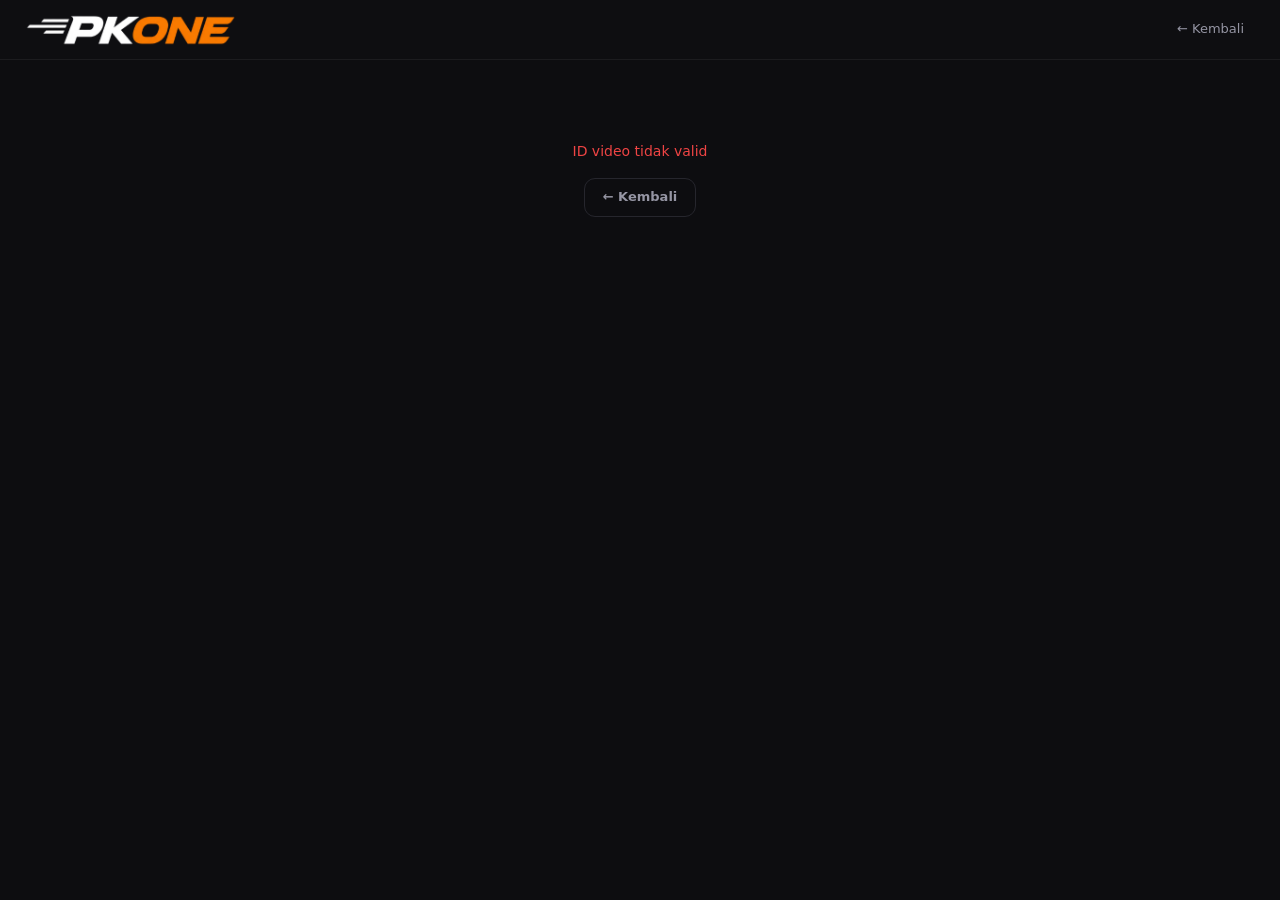
<file: video.html>
<!DOCTYPE html>
<html lang="zh-CN">
<head>
  <meta charset="UTF-8">
  <meta name="viewport" content="width=device-width, initial-scale=1.0">
  <title>视频详情 — VideoHub Pro</title>
  <link rel="stylesheet" href="css/style.css">
  <link rel="stylesheet" href="https://cdn.plyr.io/3.7.8/plyr.css">
</head>
<body>

<!-- 导航栏 -->
<nav class="navbar">
  <div class="navbar-inner">
    <a href="index.html" class="navbar-brand" aria-label="PKONE 首页">
      <div class="brand-logo"><img src="images/pkone-logo.png" alt="PKONE" width="452" height="72" decoding="async"></div>
    </a>
    <div class="navbar-links">
      <a href="index.html" class="nav-link" data-i18n="back_home">← 返回首页</a>
    </div>
  </div>
</nav>

<div class="page-layout">
  <main class="page-main">
    <!-- 加载中 -->
    <div id="loadingState" class="loader-wrap"><div class="spinner"></div></div>

    <!-- 错误状态 -->
    <div id="errorState" class="empty-state hidden">
      <p id="errorMsg" style="color:#ef4444;"></p>
      <a href="index.html" class="btn btn-outline mt-4" data-i18n="back_home">返回首页</a>
    </div>

    <!-- 视频内容 -->
    <div id="videoContent" class="video-detail hidden">

      <!-- 面包屑 -->
      <nav id="breadcrumb" class="text-xs text-muted flex items-center gap-2" style="margin-bottom:.75rem; opacity:.7;">
        <a href="index.html" data-i18n="nav_home">首页</a>
        <span>›</span>
        <span id="bcCategory"></span>
        <span id="bcSep" class="hidden">›</span>
        <span id="bcTitle" class="text-muted truncate" style="max-width:200px;"></span>
      </nav>

      <!-- 播放器 -->
      <div id="playerWrap" class="player-wrap"></div>

      <!-- 视频信息 -->
      <div class="video-info">
        <h1 id="videoTitle" class="video-title"></h1>
        <div class="video-meta">
          <a id="categoryBadge" href="index.html" class="btn btn-sm btn-primary hidden"></a>
          <span id="viewCount" class="text-muted"></span>
          <span id="fileSize"  class="text-muted text-xs hidden"></span>
          <span id="videoDate" class="text-muted text-xs"></span>
        </div>
        <p id="videoDesc" class="video-desc hidden"></p>
      </div>

      <!-- 相关视频 -->
      <div id="relatedSection" class="hidden">
        <h3 class="related-title" data-i18n="related">相关推荐</h3>
        <div id="relatedGrid" class="video-grid" style="grid-template-columns:repeat(auto-fill,minmax(180px,1fr));"></div>
      </div>
    </div>
  </main>
</div>

<div class="toast-stack" id="toastStack"></div>
<script src="https://cdn.plyr.io/3.7.8/plyr.js"></script>
<script type="module">
import { api, mediaUrl } from './js/api.js';
import { applyI18n, setRuntimeLang, t, esc, applyLogoLink } from './js/main.js';

// 前台视频详情页与首页一致，固定印尼语
setRuntimeLang('id');
applyI18n();

const params = new URLSearchParams(location.search);
const videoId = parseInt(params.get('id'));

function show(id)  { document.getElementById(id).classList.remove('hidden'); }
function hide(id)  { document.getElementById(id).classList.add('hidden'); }

function videoCard(v) {
  const cover = mediaUrl(v.cover_url) || `https://picsum.photos/seed/${v.id}/640/360`;
  return `<a href="video.html?id=${v.id}" class="video-card">
    <div class="card-thumb">
      <img src="${esc(cover)}" loading="lazy" alt="${esc(v.title)}"
           onerror="this.onerror=null;this.src='https://picsum.photos/seed/${v.id}/640/360'">
      <div class="card-play"><div class="card-play-btn">
        <svg width="16" height="16" fill="currentColor" viewBox="0 0 20 20">
          <path d="M6.3 2.841A1.5 1.5 0 004 4.11V15.89a1.5 1.5 0 002.3 1.269l9.344-5.89a1.5 1.5 0 000-2.538L6.3 2.84z"/>
        </svg></div></div>
    </div>
    <div class="card-body">
      <div class="card-title">${esc(v.title)}</div>
      <div class="card-meta"><span>▶ ${v.views}</span><span>${esc(v.created_at || '')}</span></div>
    </div></a>`;
}

async function loadVideo() {
  if (!videoId) { hide('loadingState'); show('errorState'); document.getElementById('errorMsg').textContent = t('invalid_video'); return; }

  try {
    const v = await api.video(videoId);
    hide('loadingState');
    show('videoContent');

    // 面包屑
    document.getElementById('bcTitle').textContent = v.title;
    if (v.category_name) {
      document.getElementById('bcCategory').textContent = v.category_name;
      document.getElementById('bcSep').classList.remove('hidden');
    }

    // 播放器
    const wrap = document.getElementById('playerWrap');
    if (v.video_type === 'upload' && v.video_file) {
      wrap.innerHTML = `<video id="player" playsinline controls class="w-full">
        <source src="${mediaUrl(v.video_file)}" type="video/mp4">
      </video>`;
    } else if (v.video_url && v.video_url.includes('youtube.com/embed')) {
      wrap.innerHTML = `<div class="plyr__video-embed" id="player">
        <iframe src="${mediaUrl(v.video_url)}?rel=0&modestbranding=1" allowfullscreen
          allow="autoplay;fullscreen;picture-in-picture"></iframe>
      </div>`;
    } else if (v.video_url) {
      wrap.innerHTML = `<video id="player" playsinline controls class="w-full">
        <source src="${mediaUrl(v.video_url)}" type="video/mp4">
      </video>`;
    } else {
      wrap.innerHTML = `<div style="aspect-ratio:16/9;display:flex;align-items:center;justify-content:center;background:#111;color:var(--muted);">${t('no_source')}</div>`;
    }

    // Plyr 初始化
    const playerEl = document.getElementById('player');
    if (playerEl) {
      new Plyr('#player', {
        controls: ['play','progress','current-time','mute','volume','pip','fullscreen'],
        youtube: { noCookie: true, rel: 0, modestbranding: 1 },
      });
    }

    // 信息
    document.getElementById('videoTitle').textContent = v.title;
    document.getElementById('viewCount').textContent = `▶ ${v.views} ${t('views_unit')}`;
    document.getElementById('videoDate').textContent  = v.created_at || '';
    document.title = `${v.title} — VideoHub Pro`;

    if (v.category_name) {
      const badge = document.getElementById('categoryBadge');
      badge.textContent = v.category_name;
      badge.href = `index.html#cat-${v.category_id}`;
      badge.classList.remove('hidden');
    }
    if (v.file_size_str) {
      document.getElementById('fileSize').textContent = v.file_size_str;
      show('fileSize');
    }
    if (v.description) {
      document.getElementById('videoDesc').textContent = v.description;
      show('videoDesc');
    }

    // 记录播放量
    api.recordView(videoId).catch(() => {});

    // 相关视频（同分类，取前 6 条）
    if (v.category_id) {
      try {
        const rel = await api.videos({ category_id: v.category_id, page_size: 7 });
        const others = (rel.items || []).filter(x => x.id !== videoId).slice(0, 6);
        if (others.length) {
          document.getElementById('relatedGrid').innerHTML = others.map(videoCard).join('');
          show('relatedSection');
        }
      } catch { }
    }

  } catch (e) {
    hide('loadingState');
    show('errorState');
    document.getElementById('errorMsg').textContent = `${t('load_failed')}: ${e.message}`;
  }
}

async function loadSettings() {
  try {
    const s = await api.settings();
    if (s.site_name) {
      const siteNameEl = document.getElementById('siteName');   // 页头已改为 Logo，元素可能不存在
      if (siteNameEl) siteNameEl.textContent = s.site_name;
    }
    applyLogoLink(s.logo_link);   // 留空 / 旧数据 / 非法值 → 保持返回首页
  } catch { }
}

loadSettings();
loadVideo();
</script>
</body>
</html>
</file>
<file: css/style.css>
/* VideoHub Pro — 前端样式
   设计参考 example.com 的「克制美学」：中性低饱和配色、充足留白、
   system-ui 字体、扁平柔和（去掉霓虹辉光）、低对比沉稳质感。 */

/* ── 变量 ─────────────────────────────────────────────────────────────────── */
:root {
  /* 中性近黑（去掉偏紫），层次更干净 */
  --bg:        #0d0d10;
  --bg2:       #141417;
  --bg3:       #1c1c21;
  --card:      #151519;
  --border:    #26262d;
  --text:      #e9e9ee;
  --muted:     #9595a3;   /* 略柔和，呼应 example 的低对比 */
  --primary:   #6e79e8;   /* 更克制的靛蓝（呼应 example 沉稳的 #348 蓝）*/
  --secondary: #5b8cf0;
  --gold:      #d9b46a;   /* 收敛的金，点缀用 */
  --grad:      linear-gradient(135deg, #6e79e8 0%, #5b8cf0 100%);
  --grad-gold: linear-gradient(135deg, #e6c98a 0%, #c8a24f 100%);
  --grad-soft: linear-gradient(135deg, rgba(110,121,232,.14), rgba(91,140,240,.14));
  --glass:        rgba(21,21,26,.6);
  --glass-strong: rgba(15,15,19,.82);
  --glass-border: rgba(255,255,255,.06);
  --radius:    16px;
  --radius-sm: 11px;
  --radius-lg: 20px;
  /* 阴影改为中性柔和，去掉彩色辉光（example 的扁平感） */
  --shadow:     0 4px 20px rgba(0,0,0,.40);
  --shadow-hov: 0 10px 30px rgba(0,0,0,.46);
  --shadow-gold:0 6px 20px rgba(0,0,0,.40);
  --ease: cubic-bezier(.2, .9, .4, 1.1);   /* 统一弹性缓动 */
}

/* ── Reset ───────────────────────────────────────────────────────────────── */
*, *::before, *::after { box-sizing: border-box; margin: 0; padding: 0; }
/* 原生顺滑滚动（不再全局 smooth，避免黏滞感）；程序化滚动仍由 JS 显式 smooth 控制 */
html { scroll-behavior: auto; }
/* 交互元素去掉双击缩放的 300ms 延迟，触摸更跟手 */
a, button, .video-card, .tag, .chip, .side-cat, .nav-link, .page-btn, .drawer-cat { touch-action: manipulation; }
body {
  background: var(--bg); color: var(--text);
  /* system-ui 优先，呼应 example.com 的系统原生字体 */
  font-family: system-ui, -apple-system, BlinkMacSystemFont, 'Segoe UI', Roboto, Helvetica, Arial, sans-serif;
  font-size: 14px; line-height: 1.6; -webkit-font-smoothing: antialiased;
  min-height: 100vh; overflow-x: hidden;
}
a { color: inherit; text-decoration: none; }
img { max-width: 100%; height: auto; display: block; }
button { cursor: pointer; border: none; background: none; font: inherit; color: inherit; }
input, select, textarea { font: inherit; }
::-webkit-scrollbar { width: 8px; height: 8px; }
::-webkit-scrollbar-track { background: transparent; }
::-webkit-scrollbar-thumb { background: var(--border); border-radius: 99px; border: 2px solid var(--bg); }
::-webkit-scrollbar-thumb:hover { background: var(--muted); }
* { scrollbar-width: thin; scrollbar-color: var(--border) transparent; }
::selection { background: rgba(110,121,232,.3); }

/* ── 顶部公告栏（毛玻璃 + 渐变 + 发光 + 动效）──────────────────────────────── */
.announce {
  --ann-c: var(--announce-color, #6366f1);
  position: relative; overflow: hidden; max-height: 0;
  transition: max-height .35s var(--ease, ease), filter .2s ease;
  color: #fff; text-align: center;
  background: var(--ann-c);                       /* 兜底纯色（任何颜色都好看）*/
}
/* 玻璃渐变 + 模糊（支持 color-mix 的浏览器；从主题色渐变到紫罗兰，并带轻微透明做毛玻璃）*/
@supports (background: color-mix(in srgb, red, blue)) {
  .announce {
    background: linear-gradient(135deg,
      color-mix(in srgb, var(--ann-c), transparent 5%),
      color-mix(in srgb, var(--ann-c), #8b5cf6 45%));
    -webkit-backdrop-filter: blur(8px); backdrop-filter: blur(8px);
  }
}
.announce.show { max-height: 88px; box-shadow: 0 6px 24px rgba(0,0,0,.28); }
@supports (background: color-mix(in srgb, red, blue)) {
  .announce.show { box-shadow: 0 6px 24px rgba(0,0,0,.28), 0 0 18px color-mix(in srgb, var(--ann-c), transparent 55%); }
}
/* 底部发光细边框 */
.announce.show::after {
  content: ''; position: absolute; left: 0; right: 0; bottom: 0; height: 1px;
  background: linear-gradient(90deg, transparent, rgba(255,255,255,.6), transparent);
}
.announce-inner {
  position: relative; min-height: 46px; display: flex; align-items: center; justify-content: center;
  gap: .55rem; padding: .5rem 2.9rem; font-size: .875rem; font-weight: 600; line-height: 1.35;
}
.announce.show .announce-inner { animation: annSlideDown .35s var(--ease, ease) both; }
.announce-icon { flex-shrink: 0; display: inline-block; animation: annBounce 1.4s ease-in-out infinite; }
.announce-text { color: #fff; text-shadow: 0 1px 6px rgba(0,0,0,.25), 0 0 10px rgba(255,255,255,.18); }
.announce-text a, .announce-link {
  color: #fff; text-decoration: underline; text-underline-offset: 3px; text-decoration-thickness: 1.5px;
  display: inline-block; transition: transform .18s var(--ease, ease), color .18s ease;
}
.announce-close {
  position: absolute; right: .55rem; top: 50%; transform: translateY(-50%);
  width: 30px; height: 30px; border-radius: 50%; color: #fff; opacity: .9;
  display: flex; align-items: center; justify-content: center; font-size: .95rem;
  background: rgba(255,255,255,.12);
  transition: background .2s ease, transform .25s var(--ease, ease), opacity .2s ease;
}
.announce-close:active { transform: translateY(-50%) scale(.86); }
/* 自动隐藏进度条：由 main.js 在 auto_hide>0 时注入，从右往左缩小；悬停暂停 */
.announce-progress {
  position: absolute; left: 0; bottom: 0; height: 3px; width: 100%;
  background: linear-gradient(90deg, rgba(255,255,255,.35), rgba(255,255,255,.9));
  transform-origin: left;
}
.announce.show .announce-progress { animation: annProgress var(--ann-dur, 5s) linear forwards; }

@media (hover: hover) {
  .announce:hover { filter: brightness(1.07); }
  .announce:hover .announce-progress { animation-play-state: paused; }   /* 悬停暂停倒计时，方便阅读 */
  .announce-link:hover { transform: translateX(3px); color: #ffe7a6; }
  .announce-close:hover { background: rgba(255,255,255,.28); opacity: 1; transform: translateY(-50%) rotate(90deg) scale(1.15); }
}

@keyframes annSlideDown { from { opacity: 0; transform: translateY(-14px); } to { opacity: 1; transform: none; } }
@keyframes annBounce { 0%, 100% { transform: translateY(0) rotate(0); } 30% { transform: translateY(-3px) rotate(-9deg); } 60% { transform: translateY(-1px) rotate(7deg); } }
@keyframes annProgress { from { transform: scaleX(1); } to { transform: scaleX(0); } }

/* 样式变体（可选）：main.js 据 cfg.style 添加 .announce--gold / .announce--neon */
.announce--gold { --ann-c: #e8b84b; background: linear-gradient(135deg, #f4c150, #e07a3f); }
.announce--gold .announce-text {
  background: linear-gradient(135deg, #fff7e2, #ffd27a);
  -webkit-background-clip: text; background-clip: text; color: transparent; text-shadow: none;
}
.announce--neon { background: rgba(15,15,22,.86); }
.announce--neon.show { box-shadow: 0 0 22px rgba(124,108,255,.5), inset 0 0 0 1px rgba(124,108,255,.55); }
.announce--neon .announce-text { color: #fff; text-shadow: 0 0 8px rgba(124,108,255,.85); }
.announce--neon .announce-icon { filter: drop-shadow(0 0 5px rgba(124,108,255,.8)); }

@media (max-width: 640px) {
  .announce-inner { font-size: .8rem; padding: .5rem 2.7rem; }
  .announce.show { max-height: 120px; }
}
@media (prefers-reduced-motion: reduce) {
  .announce-icon, .announce.show .announce-inner, .announce.show .announce-progress { animation: none; }
}

/* 背景光晕：大幅收敛，趋近 example.com 的扁平干净（仅极淡的氛围） */
.bg-aurora {
  position: fixed; inset: 0; z-index: -1; pointer-events: none;
  will-change: transform;   /* 提升为独立合成层：视差位移走 GPU，不触发页面重绘 */
  background:
    radial-gradient(55% 45% at 12% -5%, rgba(110,121,232,.10), transparent 70%),
    radial-gradient(60% 55% at 50% 110%, rgba(91,140,240,.07), transparent 70%);
}
/* 滚动期间暂停全屏装饰动画，减少滚动时的重绘 → 更顺滑 */
.scrolling .bg-aurora::before, .scrolling .bg-aurora::after { animation-play-state: paused; }

/* ── 通用工具 ────────────────────────────────────────────────────────────── */
.hidden   { display: none !important; }
.flex     { display: flex; }
.flex-col { display: flex; flex-direction: column; }
.items-center { align-items: center; }
.justify-between { justify-content: space-between; }
.gap-2  { gap: .5rem; }
.gap-3  { gap: .75rem; }
.gap-4  { gap: 1rem; }
.text-muted { color: var(--muted); }
.text-primary { color: var(--primary); }
.text-sm  { font-size: .8125rem; }
.text-xs  { font-size: .75rem; }
.font-semibold { font-weight: 600; }
.truncate { overflow: hidden; text-overflow: ellipsis; white-space: nowrap; }
.line-clamp2 { display: -webkit-box; -webkit-line-clamp: 2; -webkit-box-orient: vertical; overflow: hidden; }
.mt-1 { margin-top: .25rem; }
.mt-2 { margin-top: .5rem; }
.mt-4 { margin-top: 1rem; }

.grad-text {
  background: var(--grad);
  -webkit-background-clip: text; -webkit-text-fill-color: transparent;
  background-clip: text;
}

/* ── 按钮 ────────────────────────────────────────────────────────────────── */
.btn {
  display: inline-flex; align-items: center; justify-content: center; gap: .4rem;
  padding: .5rem 1.125rem; border-radius: var(--radius-sm);
  font-size: .8125rem; font-weight: 600; transition: all .18s ease;
  white-space: nowrap;
}
.btn-primary { background: var(--grad); color: #fff; box-shadow: 0 4px 16px rgba(110,121,232,.28); }
.btn-primary:hover { transform: translateY(-1px); box-shadow: 0 6px 22px rgba(110,121,232,.4); }
.btn-outline { border: 1px solid var(--border); color: var(--muted); background: transparent; }
.btn-outline:hover { border-color: var(--primary); color: var(--text); background: rgba(110,121,232,.08); }
.btn-danger { border: 1px solid rgba(239,68,68,.4); color: #ef4444; }
.btn-danger:hover { background: rgba(239,68,68,.1); }
.btn-sm { padding: .3rem .75rem; font-size: .75rem; border-radius: 8px; }
.btn-icon {
  width: 34px; height: 34px; border-radius: var(--radius-sm);
  display: inline-flex; align-items: center; justify-content: center;
  color: var(--muted); transition: all .15s;
}
.btn-icon:hover { background: var(--bg3); color: var(--text); }

/* ── 输入框 ──────────────────────────────────────────────────────────────── */
.input {
  width: 100%; padding: .55rem .875rem; border-radius: var(--radius-sm);
  border: 1px solid var(--border); background: var(--bg3);
  color: var(--text); font-size: .875rem; transition: border-color .15s, box-shadow .15s;
}
.input:focus { outline: none; border-color: var(--primary); box-shadow: 0 0 0 3px rgba(110,121,232,.18); }
.input::placeholder { color: var(--muted); }
select.input { cursor: pointer; }
.form-label { display: block; font-size: .75rem; font-weight: 500; color: var(--muted); margin-bottom: .375rem; }
.form-group { margin-bottom: 1rem; }

/* ── 导航栏 ──────────────────────────────────────────────────────────────── */
.navbar {
  position: sticky; top: 0; z-index: 100;
  height: 60px; background: var(--glass-strong);
  -webkit-backdrop-filter: blur(16px); backdrop-filter: blur(16px);
  border-bottom: 1px solid var(--glass-border);
  display: flex; align-items: center;
}
.navbar-inner {
  max-width: 1600px; margin: 0 auto; padding: 0 1.5rem;
  width: 100%; display: flex; align-items: center; gap: 1.25rem;
}
.navbar-brand {
  display: flex; align-items: center; gap: .6rem;
  font-size: 1rem; font-weight: 800; white-space: nowrap; letter-spacing: .01em;
}
.brand-icon {
  width: 34px; height: 34px; border-radius: 11px;
  background: var(--grad); display: flex; align-items: center; justify-content: center;
  flex-shrink: 0; box-shadow: 0 4px 12px rgba(0,0,0,.35);
}
/* PKONE Logo（首页 / 视频页）
   images/pkone-logo.png 是从原图 PKONELOGO.png 提取的透明背景版（452×72），
   由 --logo-h 控制高度，宽度按比例自动计算。 */
.brand-logo { --logo-h: 34px; display: block; flex-shrink: 0; height: var(--logo-h); }
.brand-logo img { display: block; height: 100%; width: auto; max-width: none; }
.navbar-search { flex: 1; max-width: 460px; position: relative; }
.navbar-search input { padding-left: 2.4rem; border-radius: 999px; background: var(--bg2); }
.navbar-search .search-icon {
  position: absolute; left: .85rem; top: 50%; transform: translateY(-50%);
  color: var(--muted); pointer-events: none;
}
.navbar-links { display: flex; align-items: center; gap: .25rem; margin-left: auto; }
.nav-link {
  position: relative; padding: .4rem .75rem; border-radius: 8px; font-size: .8125rem; font-weight: 500;
  color: var(--muted); transition: color .15s, background .15s;
}
.nav-link:hover { color: var(--text); background: rgba(255,255,255,.05); }
.nav-link.active { color: var(--text); }
.nav-link.active::after {
  content: ''; position: absolute; left: 50%; bottom: -2px; transform: translateX(-50%);
  width: 18px; height: 2px; border-radius: 2px; background: var(--grad);
}

/* ── 视频详情页容器（video.html 使用） ──────────────────────────────────── */
.page-layout { max-width: 1100px; margin: 0 auto; padding: 1.5rem; min-height: calc(100vh - 60px); }
.page-main { min-width: 0; }

/* ── 首页三栏网格 ────────────────────────────────────────────────────────── */
/* 只为「实际存在的侧栏」分配列，避免空侧栏留下 264px 空白列 */
.home {
  --aside: 264px;
  max-width: 1600px; margin: 0 auto; padding: 1.75rem 1.5rem;   /* 更充足的上下留白 */
  display: grid; grid-template-columns: minmax(0, 1fr);
  gap: 1.75rem; align-items: start;
}
.home.has-left  { grid-template-columns: var(--aside) minmax(0, 1fr); }
.home.has-right { grid-template-columns: minmax(0, 1fr) var(--aside); }
.home.has-left.has-right { grid-template-columns: var(--aside) minmax(0, 1fr) var(--aside); }
.home-aside { position: sticky; top: 76px; display: flex; flex-direction: column; gap: 1rem; }
.home-main { min-width: 0; }

/* 玻璃卡片（侧栏容器） */
.side-card {
  background: var(--glass); border: 1px solid var(--glass-border);
  border-radius: var(--radius-lg); overflow: hidden;
  -webkit-backdrop-filter: blur(10px); backdrop-filter: blur(10px);
  box-shadow: var(--shadow);
}


/* ── 汉堡菜单 + 侧滑抽屉（移动端导航） ───────────────────────────────────── */
.nav-hamburger {
  display: none; width: 38px; height: 38px; border-radius: 10px;
  align-items: center; justify-content: center; color: var(--text);
  background: transparent; flex-shrink: 0;
}
.nav-hamburger:hover { background: rgba(255,255,255,.06); }
.drawer-backdrop {
  position: fixed; inset: 0; background: rgba(0,0,0,.55);
  -webkit-backdrop-filter: blur(2px); backdrop-filter: blur(2px);
  opacity: 0; pointer-events: none; transition: opacity .25s; z-index: 200;
}
.drawer-backdrop.open { opacity: 1; pointer-events: auto; }
.drawer {
  position: fixed; top: 0; left: 0; height: 100%; width: min(82vw, 320px);
  transform: translateX(-100%); transition: transform .28s ease;
  background: var(--glass-strong); -webkit-backdrop-filter: blur(18px); backdrop-filter: blur(18px);
  border-right: 1px solid var(--glass-border); z-index: 201;
  display: flex; flex-direction: column; padding: 1rem; overflow-y: auto;
}
.drawer.open { transform: none; }
.drawer-head { display: flex; align-items: center; justify-content: space-between; padding: .25rem .25rem .9rem; border-bottom: 1px solid var(--border); margin-bottom: .75rem; font-size: 1.05rem; }
.drawer-nav { display: flex; flex-direction: column; gap: .2rem; margin-bottom: 1rem; }
.drawer-link { padding: .7rem .75rem; border-radius: 10px; font-weight: 600; color: var(--text); }
.drawer-link:hover { background: rgba(255,255,255,.06); }
.drawer-section-title { font-size: .72rem; font-weight: 700; letter-spacing: .05em; text-transform: uppercase; color: var(--muted); padding: .25rem .75rem; }
.drawer-cats { display: flex; flex-wrap: wrap; gap: .4rem; padding: .5rem .25rem; }
.drawer-cat { padding: .4rem .8rem; border-radius: 999px; font-size: .8rem; border: 1px solid var(--border); color: var(--muted); background: transparent; }
.drawer-cat.active, .drawer-cat:hover { border-color: transparent; background: var(--grad); color: #fff; }

/* ── 主布局：内容 + 右分类栏 ─────────────────────────────────────────────── */
.layout {
  max-width: 1600px; margin: 0 auto; padding: 1.5rem;
  display: grid; grid-template-columns: minmax(0, 1fr) 300px; gap: 1.75rem; align-items: start;
}
.layout-main { min-width: 0; }
.layout-main .video-grid { grid-template-columns: repeat(3, minmax(0, 1fr)); }
.layout-side { position: sticky; top: 76px; display: flex; flex-direction: column; gap: 1.25rem; min-width: 0; }

/* ── 右侧小部件 ──────────────────────────────────────────────────────────── */
.side-widget { background: var(--card); border: 1px solid var(--border); border-radius: var(--radius); padding: 1rem 1.1rem; }
.side-widget-title { font-size: .9rem; font-weight: 700; margin-bottom: .75rem; padding-left: .6rem; position: relative; }
.side-widget-title::before { content: ''; position: absolute; left: 0; top: 50%; transform: translateY(-50%); width: 3px; height: 1em; border-radius: 3px; background: var(--grad); }
.side-cats { list-style: none; display: flex; flex-direction: column; gap: .25rem; }
.side-cat {
  position: relative; width: 100%; display: flex; align-items: center; justify-content: space-between;
  gap: .5rem; padding: .55rem .7rem .55rem .9rem; border-radius: 10px; font-size: .85rem;
  color: var(--muted); text-align: left; overflow: hidden;
  transition: transform .2s ease, color .2s ease, background .2s ease, box-shadow .2s ease;
}
.side-cat::before {
  content: ''; position: absolute; left: 0; top: 50%; transform: translateY(-50%); width: 3px; height: 0;
  border-radius: 3px; background: var(--cat-accent, var(--grad)); transition: height .2s ease;
}
.side-cat:hover { background: rgba(255,255,255,.05); color: var(--text); transform: translateX(4px); }
.side-cat:hover::before, .side-cat.active::before { height: 58%; }
.side-cat.active { background: var(--grad-soft); color: var(--text); font-weight: 600; box-shadow: 0 4px 14px rgba(0,0,0,.12); }
.side-cat-count { font-size: .72rem; color: var(--muted); background: var(--bg3); padding: .05rem .5rem; border-radius: 999px; flex-shrink: 0; transition: background .2s ease, color .2s ease; }
.side-cat.active .side-cat-count { background: var(--cat-accent, var(--grad)); color: #fff; }
/* 分类强调色按顺序循环 6 种，和下载/客服按钮共用同一套配色语言，分类多了也不单调 */
.side-cats li:nth-child(6n+1) .side-cat { --cat-accent: linear-gradient(180deg, #6e79e8, #5b8cf0); }
.side-cats li:nth-child(6n+2) .side-cat { --cat-accent: linear-gradient(180deg, #e6c98a, #c8a24f); }
.side-cats li:nth-child(6n+3) .side-cat { --cat-accent: linear-gradient(180deg, #ff9a76, #f2542d); }
.side-cats li:nth-child(6n+4) .side-cat { --cat-accent: linear-gradient(180deg, #34d399, #059669); }
.side-cats li:nth-child(6n+5) .side-cat { --cat-accent: linear-gradient(180deg, #f472b6, #db2777); }
.side-cats li:nth-child(6n)   .side-cat { --cat-accent: linear-gradient(180deg, #2aabee, #1c8fd1); }

.tag-cloud { display: flex; flex-wrap: wrap; gap: .5rem; }
.tag {
  padding: .35rem .85rem; border-radius: 30px; font-size: .78rem; font-weight: 600;
  border: 1px solid var(--border); color: var(--muted); background: rgba(255,255,255,.03);
  transition: transform .2s ease, background .2s ease, color .2s ease, border-color .2s ease, box-shadow .2s ease;
}
.tag:hover { background: var(--tag-accent, var(--grad)); border-color: transparent; color: #fff; transform: scale(1.06) translateY(-1px); box-shadow: 0 6px 16px var(--tag-shadow, rgba(110,121,232,.35)); }
.tag.active { background: var(--tag-accent, var(--grad)); border-color: transparent; color: #fff; box-shadow: 0 4px 14px var(--tag-shadow, rgba(110,121,232,.3)); }
/* 标签配色循环同一套 6 色，和分类列表呼应 */
.tag-cloud .tag:nth-child(6n+1) { --tag-accent: linear-gradient(135deg, #6e79e8, #5b8cf0); --tag-shadow: rgba(110,121,232,.35); }
.tag-cloud .tag:nth-child(6n+2) { --tag-accent: linear-gradient(135deg, #e6c98a, #c8a24f); --tag-shadow: rgba(200,162,79,.4); }
.tag-cloud .tag:nth-child(6n+3) { --tag-accent: linear-gradient(135deg, #ff9a76, #f2542d); --tag-shadow: rgba(242,84,45,.35); }
.tag-cloud .tag:nth-child(6n+4) { --tag-accent: linear-gradient(135deg, #34d399, #059669); --tag-shadow: rgba(5,150,105,.35); }
.tag-cloud .tag:nth-child(6n+5) { --tag-accent: linear-gradient(135deg, #f472b6, #db2777); --tag-shadow: rgba(219,39,119,.35); }
.tag-cloud .tag:nth-child(6n)   { --tag-accent: linear-gradient(135deg, #2aabee, #1c8fd1); --tag-shadow: rgba(28,143,209,.35); }

/* ── 区块标题 ────────────────────────────────────────────────────────────── */
.section-head { display: flex; align-items: center; justify-content: space-between; margin-bottom: 1rem; }
.section-title { font-size: 1.05rem; font-weight: 700; position: relative; padding-left: .75rem; }
.section-title::before {
  content: ''; position: absolute; left: 0; top: 50%; transform: translateY(-50%);
  width: 4px; height: 1.05em; border-radius: 3px; background: var(--grad);
}
.section-count { font-size: .75rem; }

/* ── 分类筛选 ────────────────────────────────────────────────────────────── */
.filter-row { display: flex; flex-wrap: wrap; gap: .5rem; margin-bottom: 1.1rem; }
.chip {
  padding: .35rem .95rem; border-radius: 999px; font-size: .8125rem; font-weight: 500;
  border: 1px solid var(--border); color: var(--muted);
  background: rgba(255,255,255,.02); transition: all .18s; white-space: nowrap; cursor: pointer;
}
.chip:hover { border-color: var(--primary); color: var(--text); transform: translateY(-1px); }
.chip.active { background: var(--grad); border-color: transparent; color: #fff; box-shadow: 0 4px 14px rgba(110,121,232,.35); }
.chip-count { opacity: .65; font-size: .7rem; margin-left: .15rem; }

/* ── 二级菜单（国家 / 类型） ─────────────────────────────────────────────── */
.submenu-row { display: flex; align-items: flex-start; gap: .75rem; margin-bottom: .5rem; }
.submenu-row .filter-row { margin-bottom: .25rem; flex: 1; }
.submenu-label { flex-shrink: 0; font-size: .75rem; font-weight: 600; color: var(--muted); padding: .35rem .5rem .35rem 0; min-width: 3rem; letter-spacing: .03em; }

/* ── 语言切换 ───────────────────────────────────────────────────────────── */
.lang-switch { display: inline-flex; gap: .25rem; align-items: center; }
.lang-btn {
  padding: .25rem .6rem; border-radius: 999px; font-size: .75rem;
  border: 1px solid var(--border); color: var(--muted); background: transparent;
  transition: all .15s; white-space: nowrap;
}
.lang-btn:hover { border-color: var(--primary); color: var(--text); }
.lang-btn.active { background: var(--grad); border-color: transparent; color: #fff; }

/* ── 视频网格 ────────────────────────────────────────────────────────────── */
.video-grid { display: grid; grid-template-columns: repeat(auto-fill, minmax(210px, 1fr)); gap: 1.5rem; }
/* 所有弹性列统一用 minmax(0,1fr)，把轨道最小值钉死为 0，防止内容撑爆轨道 */
.video-card {
  position: relative;
  background: var(--card); border-radius: 16px;
  overflow: hidden; border: 1px solid var(--border); min-width: 0;
  transition: transform .3s var(--ease), box-shadow .3s var(--ease), border-color .3s var(--ease);
}
/* 扫光：一道斜向高光从左上扫到右下（悬停触发，0.6s） */
.video-card::before {
  content: ''; position: absolute; inset: 0; z-index: 3; pointer-events: none; border-radius: inherit;
  background: linear-gradient(115deg, transparent 32%, rgba(255,255,255,.16) 46%, rgba(216,180,106,.20) 50%, transparent 64%);
  transform: translateX(-130%); opacity: 0;
}
/* 悬停：上浮 5px + 放大 1.02 + 阴影增强 + 紫/金发光边缘（0.3s）*/
.video-card:hover {
  transform: translateY(-5px) scale(1.02);
  box-shadow: var(--shadow-hov), 0 0 0 1px rgba(110,121,232,.28), 0 0 22px rgba(110,121,232,.22), 0 0 30px rgba(216,180,106,.10);
  border-color: rgba(110,121,232,.4);
}
.card-thumb { aspect-ratio: 16/9; overflow: hidden; position: relative; width: 100%; background: var(--bg3); }
/* img 绝对定位：脱离文档流，不参与 min-content 计算，彻底杜绝
   「aspect-ratio + 图片 height:100% + 单列 1fr 栅格」的循环尺寸爆炸（移动端整页错乱根因） */
.card-thumb img { position: absolute; inset: 0; width: 100%; height: 100%; object-fit: cover; transition: transform .4s ease; }
.video-card:hover .card-thumb img { transform: scale(1.05); }
.card-play {
  position: absolute; inset: 0; display: flex; align-items: center; justify-content: center;
  background: linear-gradient(180deg, rgba(0,0,0,.1), rgba(0,0,0,.45)); opacity: 0; transition: opacity .22s;
}
.video-card:hover .card-play { opacity: 1; }
.card-play-btn {
  width: 48px; height: 48px; border-radius: 50%;
  background: rgba(255,255,255,.95); display: flex; align-items: center; justify-content: center;
  transform: scale(.85); transition: transform .22s ease; box-shadow: 0 6px 20px rgba(0,0,0,.4);
}
.video-card:hover .card-play-btn { transform: scale(1); }
.card-play-btn svg { color: var(--primary); margin-left: 3px; }
.card-cat {
  position: absolute; top: .55rem; left: .55rem;
  padding: .2rem .55rem; border-radius: 999px;
  font-size: .68rem; font-weight: 700; color: #fff;
  background: rgba(110,121,232,.85); backdrop-filter: blur(4px);
}
.card-views {
  position: absolute; bottom: .55rem; right: .55rem; display: flex; align-items: center; gap: .25rem;
  padding: .18rem .5rem; border-radius: 999px; font-size: .68rem; font-weight: 600; color: #fff;
  background: rgba(0,0,0,.6); backdrop-filter: blur(4px); opacity: 0; transition: opacity .22s;
}
.video-card:hover .card-views { opacity: 1; }
.card-body { padding: .75rem .8rem .85rem; }
.card-title {
  font-size: .85rem; font-weight: 600; color: var(--text);
  display: -webkit-box; -webkit-line-clamp: 2; -webkit-box-orient: vertical; overflow: hidden;
  line-height: 1.4; min-height: 2.38em;
}
.card-meta { display: flex; justify-content: flex-end; margin-top: .45rem; font-size: .7rem; color: var(--muted); }

/* ── 分页 ────────────────────────────────────────────────────────────────── */
.pagination { display: flex; justify-content: center; gap: .5rem; margin-top: 2.25rem; flex-wrap: wrap; }
.page-btn {
  min-width: 38px; padding: .4rem .8rem; border-radius: 10px; font-size: .8125rem; font-weight: 600;
  border: 1px solid var(--border); color: var(--muted);
  background: var(--card); transition: all .15s; cursor: pointer;
}
.page-btn:hover { border-color: var(--primary); color: var(--text); }
.page-btn.active { background: var(--grad); border-color: transparent; color: #fff; box-shadow: 0 4px 14px rgba(110,121,232,.35); }
.page-btn:disabled { opacity: .4; cursor: not-allowed; }

/* ── 视频详情页 ──────────────────────────────────────────────────────────── */
.video-detail { max-width: 920px; margin: 0 auto; }
.player-wrap { border-radius: var(--radius); overflow: hidden; background: #000; box-shadow: var(--shadow); width: 100%; max-width: 100%; }
.player-wrap .plyr { width: 100%; max-width: 100%; }                 /* Plyr 容器自适应屏宽 */
.player-wrap iframe, .player-wrap video { width: 100%; max-width: 100%; aspect-ratio: 16/9; display: block; }
.player-wrap video { height: auto; max-height: 80vh; object-fit: contain; }  /* 竖屏/大分辨率视频不超高 */
.video-info {
  background: var(--glass); border: 1px solid var(--glass-border); border-radius: var(--radius);
  padding: 1.4rem; margin-top: 1rem; -webkit-backdrop-filter: blur(10px); backdrop-filter: blur(10px);
}
.video-title { font-size: 1.2rem; font-weight: 800; line-height: 1.35; }
.video-meta { display: flex; flex-wrap: wrap; align-items: center; gap: .75rem; margin-top: .7rem; color: var(--muted); font-size: .8125rem; }
.video-desc { margin-top: .9rem; font-size: .875rem; color: var(--muted); line-height: 1.65; }
.related-title { font-size: 1rem; font-weight: 700; margin: 1.75rem 0 .85rem; }

/* ── 加载 / 空态 ─────────────────────────────────────────────────────────── */
.spinner {
  width: 34px; height: 34px; border: 3px solid var(--border);
  border-top-color: var(--primary); border-radius: 50%; animation: spin .7s linear infinite;
}
@keyframes spin { to { transform: rotate(360deg); } }
.loader-wrap { display: flex; justify-content: center; padding: 3rem 0; }
.empty-state { text-align: center; padding: 3.5rem 0; color: var(--muted); }
.empty-state svg { margin: 0 auto 1rem; opacity: .25; }

/* ── 骨架屏 ──────────────────────────────────────────────────────────────── */
.skeleton {
  background: linear-gradient(90deg, var(--bg3) 25%, #232333 37%, var(--bg3) 63%);
  background-size: 400% 100%; animation: shimmer 1.4s ease infinite;
}
@keyframes shimmer { 0% { background-position: 100% 0; } 100% { background-position: 0 0; } }
.skeleton-card { pointer-events: none; }
.skeleton.card-thumb { aspect-ratio: 16/9; }
.skeleton-line { height: 11px; border-radius: 4px; }
@media (prefers-reduced-motion: reduce) { .skeleton { animation: none; } }

/* ── Toast ───────────────────────────────────────────────────────────────── */
.toast-stack { position: fixed; top: 72px; right: 1rem; z-index: 9999; display: flex; flex-direction: column; gap: .5rem; pointer-events: none; }
.toast {
  padding: .7rem 1.1rem; border-radius: var(--radius-sm);
  font-size: .8125rem; font-weight: 500; color: #fff; box-shadow: var(--shadow);
  pointer-events: all; animation: toastIn .25s ease;
  -webkit-backdrop-filter: blur(8px); backdrop-filter: blur(8px);
}
@keyframes toastIn { from { opacity: 0; transform: translateX(16px); } to { opacity: 1; transform: none; } }
.toast-success { background: rgba(16,185,129,.92); }
.toast-error   { background: rgba(239,68,68,.92); }
.toast-info    { background: rgba(110,121,232,.92); }

/* ── 管理后台 ────────────────────────────────────────────────────────────── */
.admin-layout { display: flex; min-height: 100vh; }
.admin-sidebar {
  width: 224px; flex-shrink: 0; background: var(--glass-strong); border-right: 1px solid var(--glass-border);
  -webkit-backdrop-filter: blur(12px); backdrop-filter: blur(12px);
  display: flex; flex-direction: column; position: sticky; top: 0; height: 100vh; overflow-y: auto;
  transition: width .25s;
}
.admin-sidebar.collapsed { width: 58px; }
.sidebar-header { height: 60px; display: flex; align-items: center; gap: .75rem; padding: 0 1rem; border-bottom: 1px solid var(--glass-border); flex-shrink: 0; }
.sidebar-nav { flex: 1; padding: .5rem; }
.side-link {
  display: flex; align-items: center; gap: .75rem; padding: .6rem .8rem; border-radius: var(--radius-sm);
  font-size: .8125rem; font-weight: 500; color: rgba(255,255,255,.55);
  transition: all .15s; white-space: nowrap; overflow: hidden;
}
.side-link:hover { color: #fff; background: rgba(255,255,255,.06); }
.side-link.active { color: #fff; background: rgba(110,121,232,.22); box-shadow: inset 2px 0 0 var(--primary); }
.side-link svg { flex-shrink: 0; }
.admin-sidebar.collapsed .side-link span { display: none; }
.admin-main { flex: 1; display: flex; flex-direction: column; overflow: hidden; min-width: 0; }
.admin-topbar { height: 60px; background: var(--glass-strong); border-bottom: 1px solid var(--glass-border); -webkit-backdrop-filter: blur(12px); backdrop-filter: blur(12px); display: flex; align-items: center; padding: 0 1.25rem; gap: .75rem; flex-shrink: 0; }
.admin-content { flex: 1; overflow-y: auto; padding: 1.5rem; }
.admin-panel { display: none; }
.admin-panel.active { display: block; animation: fadeIn .25s ease; }
@keyframes fadeIn { from { opacity: 0; transform: translateY(6px); } to { opacity: 1; transform: none; } }

/* ── 统计卡片 ────────────────────────────────────────────────────────────── */
.stat-grid { display: grid; grid-template-columns: repeat(3, 1fr); gap: 1rem; margin-bottom: 1.5rem; }
.stat-card { background: var(--card); border: 1px solid var(--border); border-radius: var(--radius); padding: 1.4rem; transition: transform .2s, border-color .2s; }
.stat-card:hover { transform: translateY(-3px); border-color: rgba(110,121,232,.4); }
.stat-value { font-size: 2rem; font-weight: 800; }
.stat-label { font-size: .8125rem; color: var(--muted); margin-top: .25rem; }

/* ── 管理表格 ────────────────────────────────────────────────────────────── */
.table-wrap { background: var(--card); border: 1px solid var(--border); border-radius: var(--radius); overflow: hidden; }
.table-header { padding: 1rem 1.25rem; border-bottom: 1px solid var(--border); display: flex; align-items: center; justify-content: space-between; }
table { width: 100%; border-collapse: collapse; }
th { padding: .7rem 1rem; font-size: .75rem; font-weight: 600; color: var(--muted); text-align: left; border-bottom: 1px solid var(--border); }
td { padding: .8rem 1rem; font-size: .8125rem; border-bottom: 1px solid rgba(42,42,55,.6); }
tr:last-child td { border-bottom: none; }
tr:hover td { background: rgba(255,255,255,.02); }

/* ── 上传进度条（分片上传） ──────────────────────────────────────────────── */
.progress-track { height: 9px; border-radius: 999px; background: var(--bg3); overflow: hidden; border: 1px solid var(--border); }
.progress-fill { height: 100%; width: 0; background: var(--grad); border-radius: 999px; transition: width .25s ease; box-shadow: 0 0 8px rgba(110,121,232,.25); }

/* ── 模态框 ──────────────────────────────────────────────────────────────── */
.modal-backdrop { display: none; position: fixed; inset: 0; background: rgba(0,0,0,.7); -webkit-backdrop-filter: blur(4px); backdrop-filter: blur(4px); z-index: 500; align-items: center; justify-content: center; padding: 1rem; }
.modal-backdrop.open { display: flex; }
.modal { background: var(--bg2); border: 1px solid var(--glass-border); border-radius: var(--radius); width: 100%; max-width: 520px; max-height: 90vh; overflow-y: auto; animation: modalIn .2s ease; box-shadow: var(--shadow); }
@keyframes modalIn { from { opacity: 0; transform: scale(.96) translateY(8px); } to { opacity: 1; transform: none; } }
.modal-head { display: flex; align-items: center; justify-content: space-between; padding: 1rem 1.25rem; border-bottom: 1px solid var(--border); }
.modal-head h3 { font-size: .95rem; font-weight: 700; }
.modal-body { padding: 1.25rem; }
.modal-foot { padding: .85rem 1.25rem; border-top: 1px solid var(--border); display: flex; justify-content: flex-end; gap: .5rem; }

/* ── 登录页 ──────────────────────────────────────────────────────────────── */
.login-screen { min-height: 100vh; display: flex; align-items: center; justify-content: center; background: var(--bg); }
.login-card { width: 100%; max-width: 370px; background: var(--glass); -webkit-backdrop-filter: blur(14px); backdrop-filter: blur(14px); border: 1px solid var(--glass-border); border-radius: var(--radius-lg); padding: 2.25rem; box-shadow: var(--shadow); }
.login-logo { text-align: center; margin-bottom: 1.5rem; }
.login-logo .icon { width: 56px; height: 56px; border-radius: var(--radius); background: var(--grad); display: flex; align-items: center; justify-content: center; margin: 0 auto .75rem; box-shadow: 0 6px 16px rgba(0,0,0,.4); }

/* ── 页脚 ────────────────────────────────────────────────────────────────── */
footer { border-top: 1px solid var(--border); padding: 1.5rem; margin-top: 2.5rem; text-align: center; font-size: .75rem; color: var(--muted); }

/* ════════════════════════════════════════════════════════════════════════════
   交互动画（纯新增，可整段删除回滚）
   ════════════════════════════════════════════════════════════════════════════ */

/* 触摸：去掉点击高亮灰块 */
* { -webkit-tap-highlight-color: transparent; }

/* 悬停变形仅在「支持悬停」的设备（桌面）生效，避免触摸端「张贴」式卡住 */
@media (hover: hover) {
  /* 扫光：视频卡悬停时高光从左上扫到右下 */
  .video-card:hover::before { transform: translateX(130%); opacity: 1; }
  /* 后台入口：文字高亮 + Logo 轻旋 */
  #adminLink:hover { color: var(--text); }
  .navbar-brand:hover .brand-icon { transform: rotate(-8deg) scale(1.05); }
}
.brand-icon { transition: transform .35s var(--ease); }

.video-card::before { transition: transform .6s var(--ease), opacity .6s ease; }

/* 页面加载淡入（保留为无 JS 时的兜底动画）*/
@keyframes fadeUp { from { opacity: 0; transform: translateY(20px); } to { opacity: 1; transform: none; } }
.anim-in { animation: fadeUp .5s var(--ease) both; }

/* 滚动触发显现：默认隐藏下移，进入视口由 JS 加 .sr-in 淡入上浮
   （main.js 含兜底定时器，绝不会让内容长期隐藏；reduce 时强制可见）*/
.sr { opacity: 0; transform: translateY(30px); }
.sr-in { opacity: 1; transform: none; transition: opacity .55s ease, transform .55s var(--ease); }

/* 背景金色粒子：极淡、缓慢飘浮 */
.bg-aurora::after {
  content: ''; position: absolute; inset: -10% -10% 0;
  background:
    radial-gradient(2px 2px at 20% 30%, rgba(216,180,106,.35), transparent),
    radial-gradient(2px 2px at 70% 60%, rgba(216,180,106,.28), transparent),
    radial-gradient(1.5px 1.5px at 40% 80%, rgba(216,180,106,.30), transparent),
    radial-gradient(1.5px 1.5px at 85% 25%, rgba(216,180,106,.22), transparent),
    radial-gradient(2px 2px at 55% 15%, rgba(216,180,106,.25), transparent),
    radial-gradient(1.5px 1.5px at 10% 70%, rgba(216,180,106,.22), transparent);
  background-size: 100% 140%;
  opacity: .5; animation: particleDrift 26s linear infinite;
}
@keyframes particleDrift { from { background-position: 0 0; } to { background-position: 0 -140%; } }

/* 闪烁光点（边缘偶现微光，紫/金，极克制）*/
.bg-aurora::before {
  content: ''; position: absolute; inset: 0; pointer-events: none;
  background:
    radial-gradient(1.5px 1.5px at 6% 18%, rgba(216,180,106,.9), transparent),
    radial-gradient(1.5px 1.5px at 94% 30%, rgba(150,140,255,.8), transparent),
    radial-gradient(1px 1px at 12% 82%, rgba(216,180,106,.8), transparent),
    radial-gradient(1.5px 1.5px at 90% 78%, rgba(150,140,255,.7), transparent),
    radial-gradient(1px 1px at 50% 6%, rgba(255,255,255,.7), transparent);
  animation: sparkle 5s ease-in-out infinite;
}
@keyframes sparkle { 0%, 100% { opacity: 0; } 45%, 55% { opacity: .8; } }

/* 回到顶部按钮（由 main.js 动态创建注入） */
.to-top {
  position: fixed; right: 1.1rem; bottom: 1.1rem; z-index: 150;
  width: 46px; height: 46px; border-radius: 50%;
  display: flex; align-items: center; justify-content: center;
  background: var(--grad); color: #fff; box-shadow: 0 8px 22px rgba(110,121,232,.35);
  opacity: 0; transform: scale(.4) rotate(-90deg); pointer-events: none;
  transition: opacity .3s ease, transform .3s var(--ease), filter .2s ease;
}
.to-top.show { opacity: 1; transform: scale(1) rotate(0); pointer-events: auto; }
@media (hover: hover) { .to-top:hover { transform: scale(1.12); filter: brightness(1.1); } }
.to-top:active { transform: scale(.95); }

/* 尊重「减少动态效果」：关掉一切装饰动画，并确保滚动显现元素强制可见 */
@media (prefers-reduced-motion: reduce) {
  .anim-in { animation: none; }
  .sr { opacity: 1; transform: none; }
  .bg-aurora::after, .bg-aurora::before { animation: none; opacity: .2; }
  .video-card::before { display: none; }
  .to-top { transition: opacity .2s ease; }
  * { scroll-behavior: auto; }
}

/* ── 响应式 ──────────────────────────────────────────────────────────────── */
/* 新布局（≤1024）：右分类栏移到内容下方，网格 3→2 列 */
@media (max-width: 1024px) {
  .layout { grid-template-columns: minmax(0, 1fr); gap: 1.25rem; }
  .layout-side { position: static; }
  .layout-main .video-grid { grid-template-columns: repeat(2, minmax(0, 1fr)); }
}
/* 平板：缩小侧栏 */
@media (max-width: 1180px) {
  .home { --aside: 210px; gap: 1rem; }
}
/* 中屏：折叠为单列 */
@media (max-width: 980px) {
  .home, .home.has-left, .home.has-right, .home.has-left.has-right { grid-template-columns: minmax(0, 1fr); }
  .home-aside { position: static; flex-direction: column; gap: .85rem; }
  .side-card { flex: 1 1 100%; }
}
@media (max-width: 768px) {
  .video-grid { grid-template-columns: repeat(2, minmax(0, 1fr)); gap: 1rem; }
  .layout-main .video-grid { gap: .75rem; }
  /* 移动端导航：显示汉堡、隐藏桌面菜单链接（改用侧滑抽屉） */
  .nav-hamburger { display: inline-flex; }
  .navbar-links { display: none; }
  .layout { padding: 1rem; gap: 1rem; }
  /* 手机版重排：热门分类栏置顶 → 视频。
     display:contents 让右侧栏各部件「升级」为 .layout 的直接网格子项，从而可单独 order 排序。 */
  .layout-side { display: contents; }
  #categories { display: none; }              /* 竖排分类列表隐藏：顶部热门栏 + 汉堡抽屉已覆盖分类入口 */
  #hotTagsWidget { order: 1; }                /* 热门分类栏 → 视频之前 */
  .layout-main   { order: 2; }                /* 双列视频卡片 */
  /* 热门分类栏改横向滚动，不换行 */
  #hotTagsWidget .tag-cloud {
    flex-wrap: nowrap; overflow-x: auto; -webkit-overflow-scrolling: touch;
    scrollbar-width: none; padding-bottom: 2px;
  }
  #hotTagsWidget .tag-cloud::-webkit-scrollbar { display: none; }
  #hotTagsWidget .tag { flex-shrink: 0; }     /* pill 不被压缩，超出则横向滚动 */
  .stat-grid { grid-template-columns: 1fr; }
  .admin-sidebar { width: 58px; }
  .admin-sidebar .side-link span { display: none; }
  /* 视频详情页：减小内边距，播放器限高，避免在小屏上过大 */
  .page-layout { padding: 1rem .85rem; }
  .player-wrap iframe, .player-wrap video, .player-wrap .plyr { max-height: 56vh; }
  /* 触摸友好：交互元素加大点击区域（≥40px），字号不小于 13px */
  .chip { padding: .5rem 1rem; }
  .page-btn { min-height: 40px; display: inline-flex; align-items: center; }
  .nav-link { padding: .5rem .7rem; }
  .card-title { font-size: .875rem; }
}
@media (max-width: 640px) {
  .navbar-inner { gap: .6rem; padding: 0 1rem; }
  .navbar-brand span { display: none; }
  .brand-logo { --logo-h: 26px; }
  .navbar-search { max-width: none; }
  .home { padding: 1rem; }
  .filter-row { flex-wrap: nowrap; overflow-x: auto; scrollbar-width: none; -webkit-overflow-scrolling: touch; padding-bottom: 2px; }
  .filter-row::-webkit-scrollbar { display: none; }
}
@media (max-width: 460px) {
  .video-grid { grid-template-columns: minmax(0, 1fr); }
}
@media (max-width: 380px) {
  .brand-logo { --logo-h: 21px; }
}
</file>
